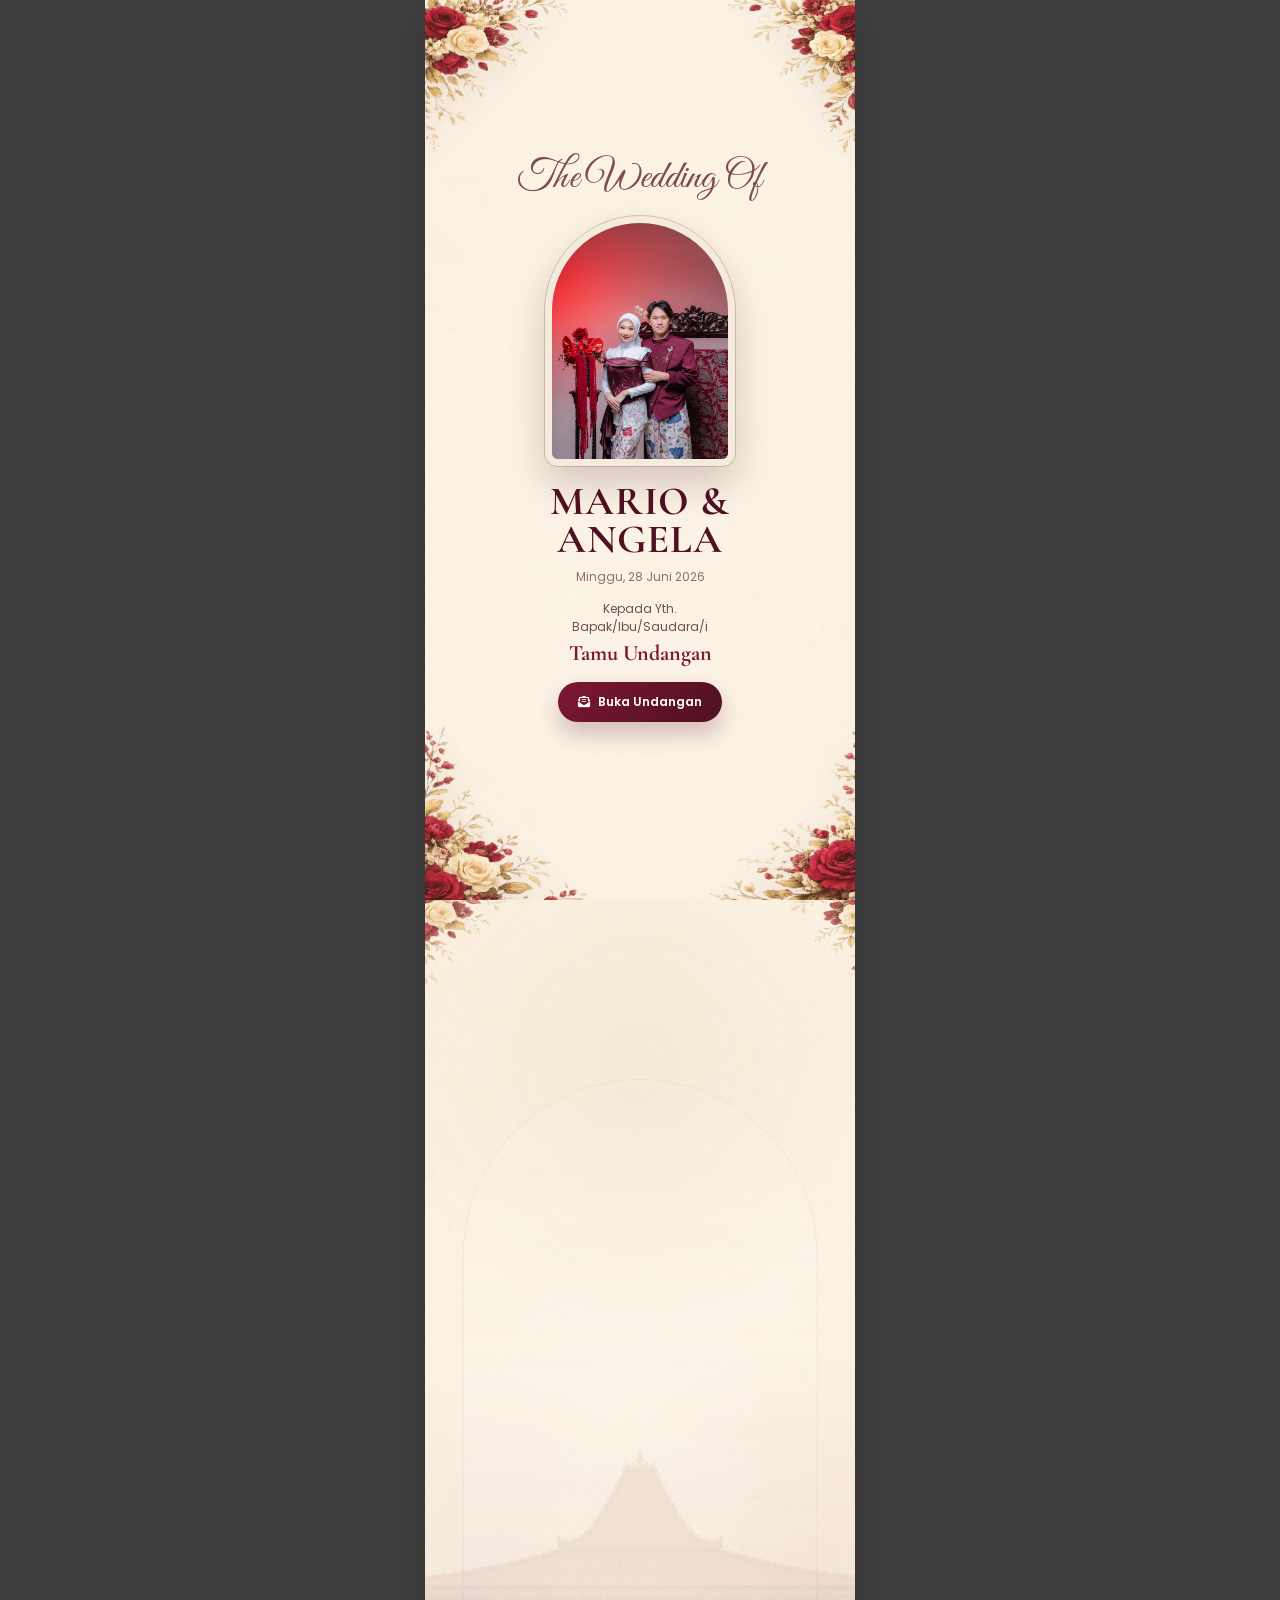
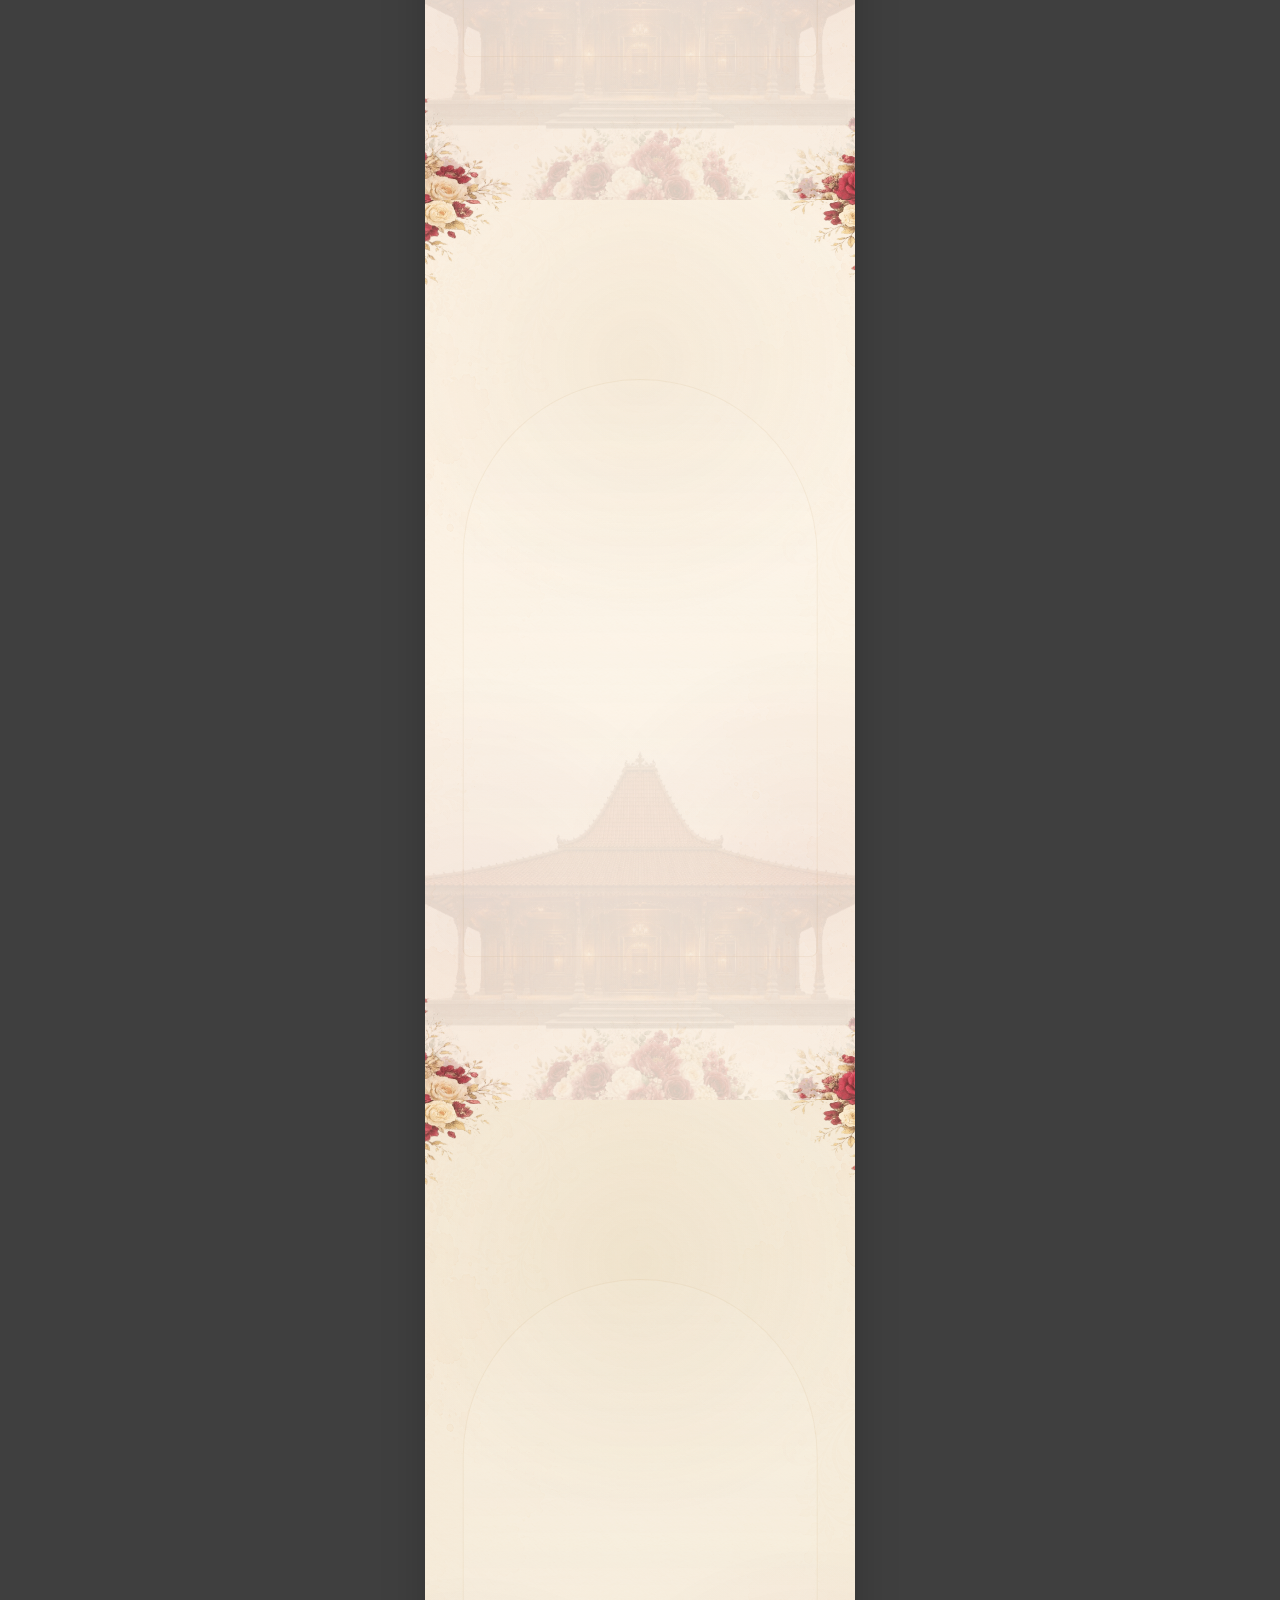
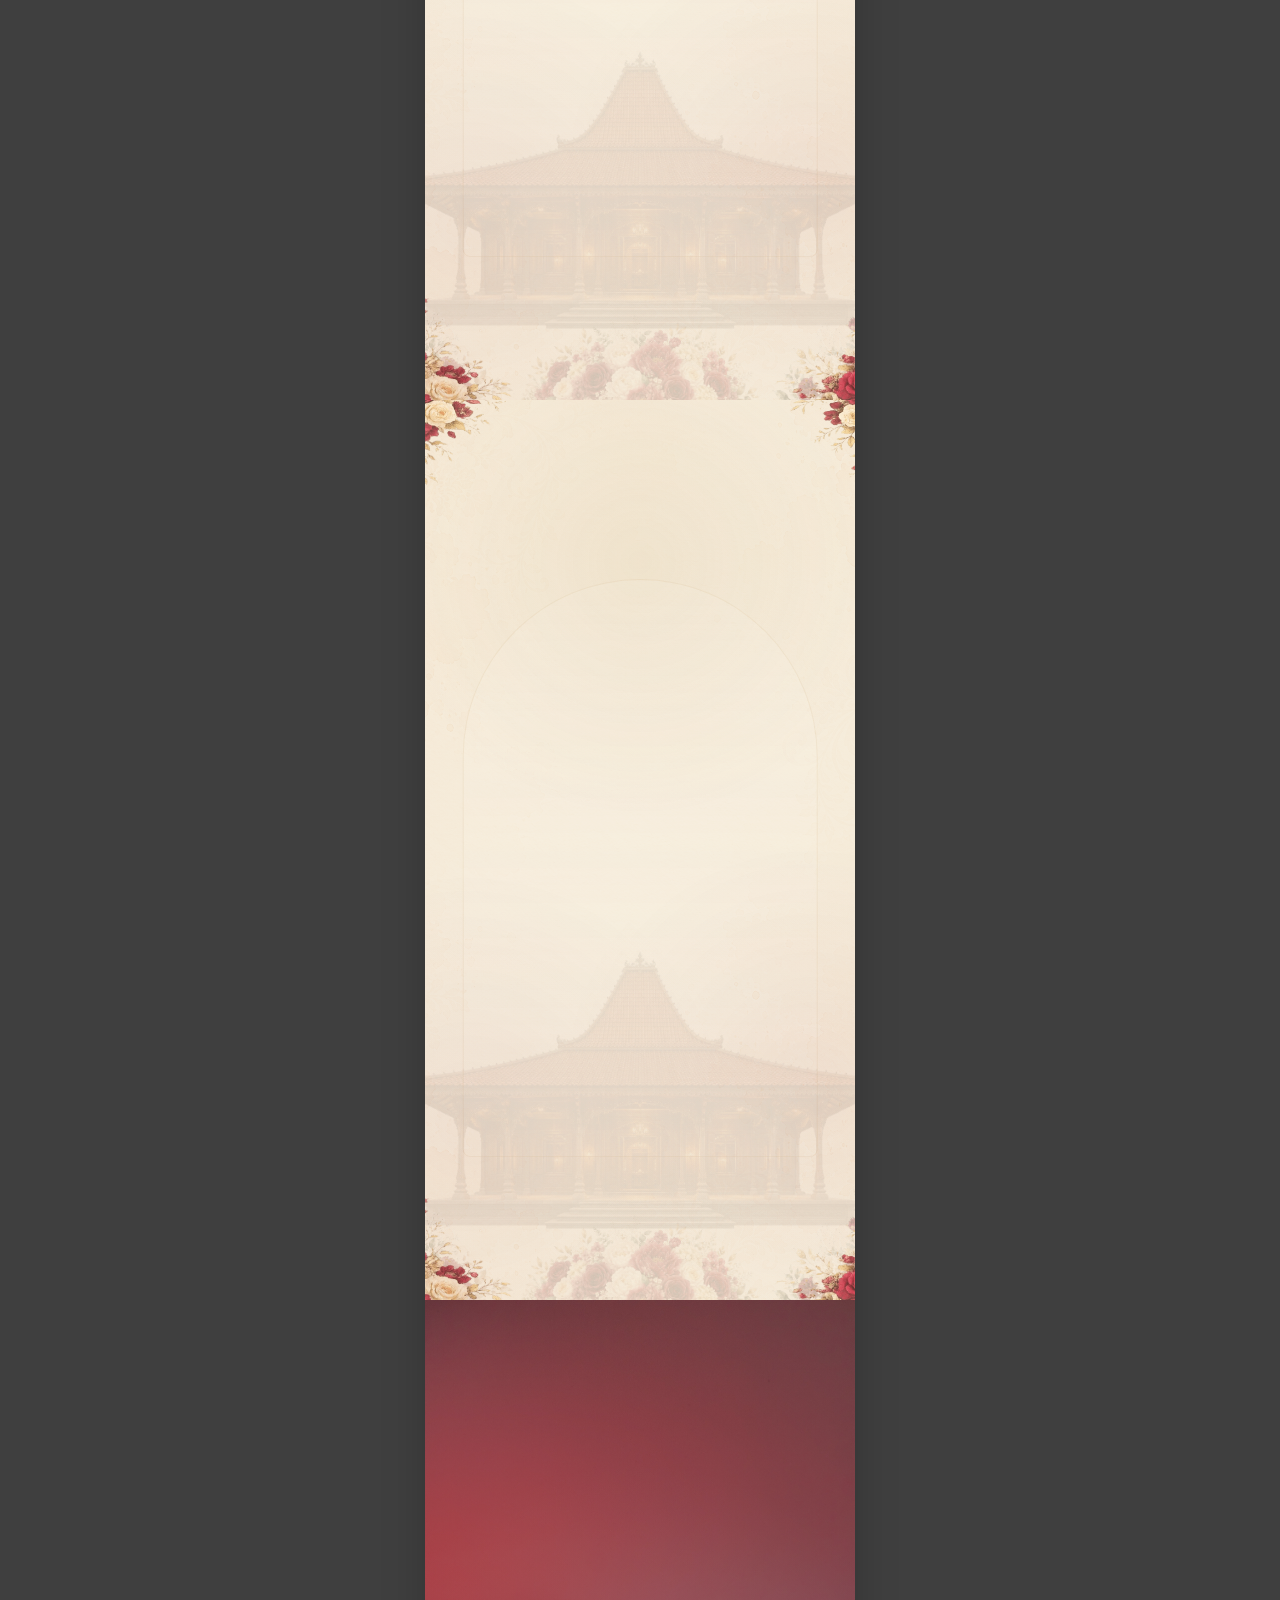
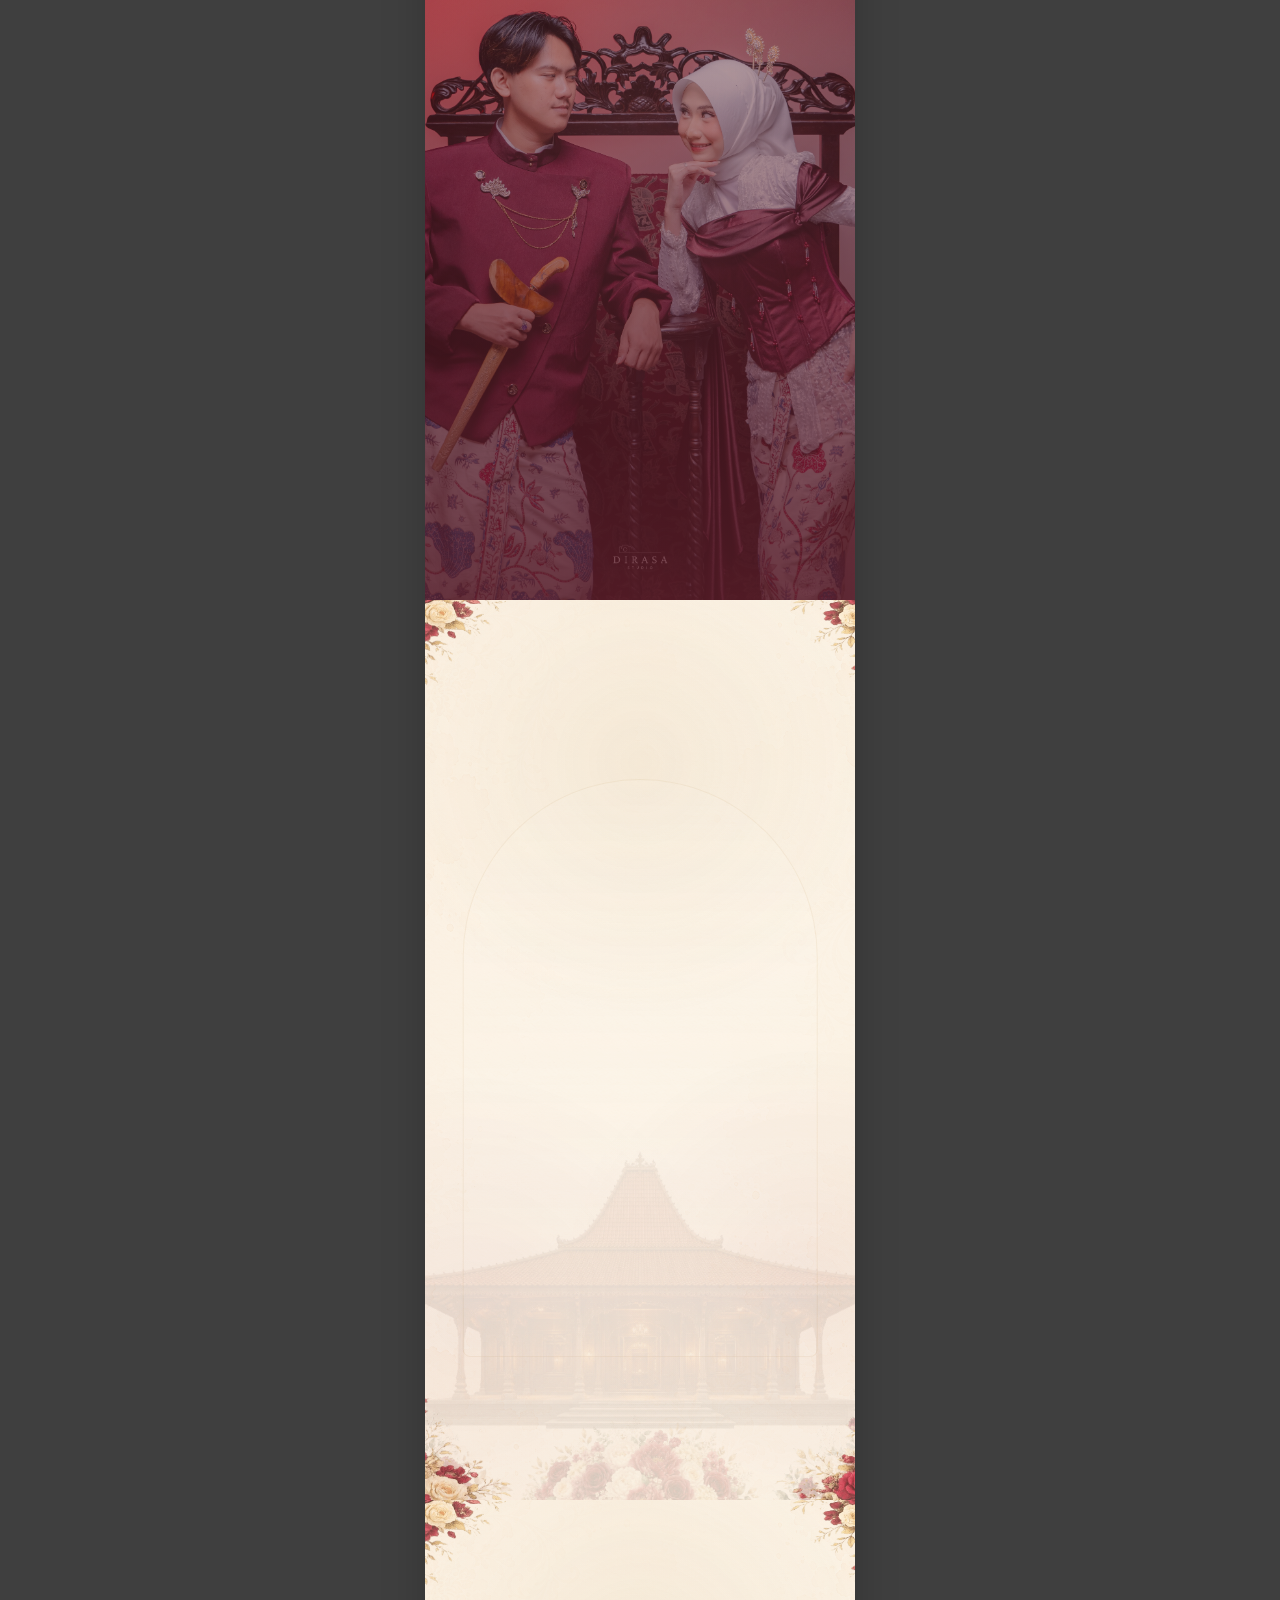
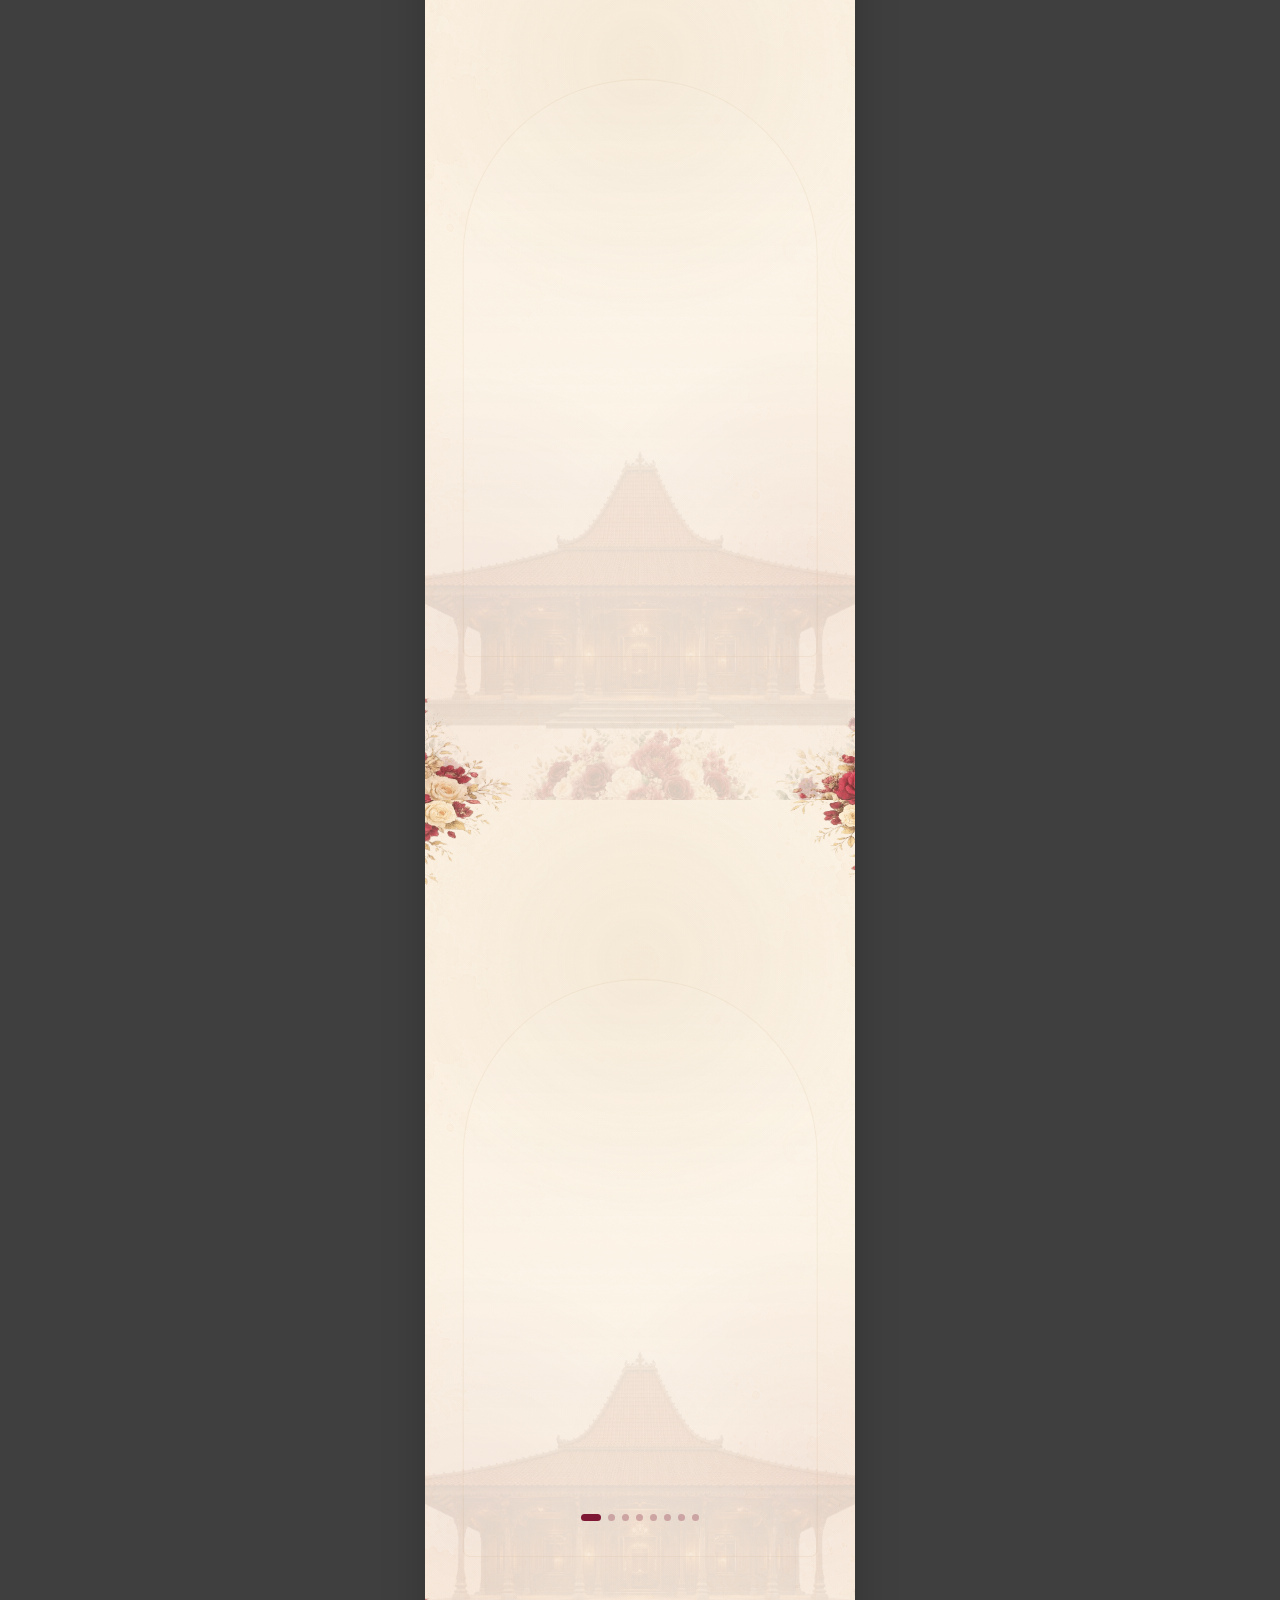
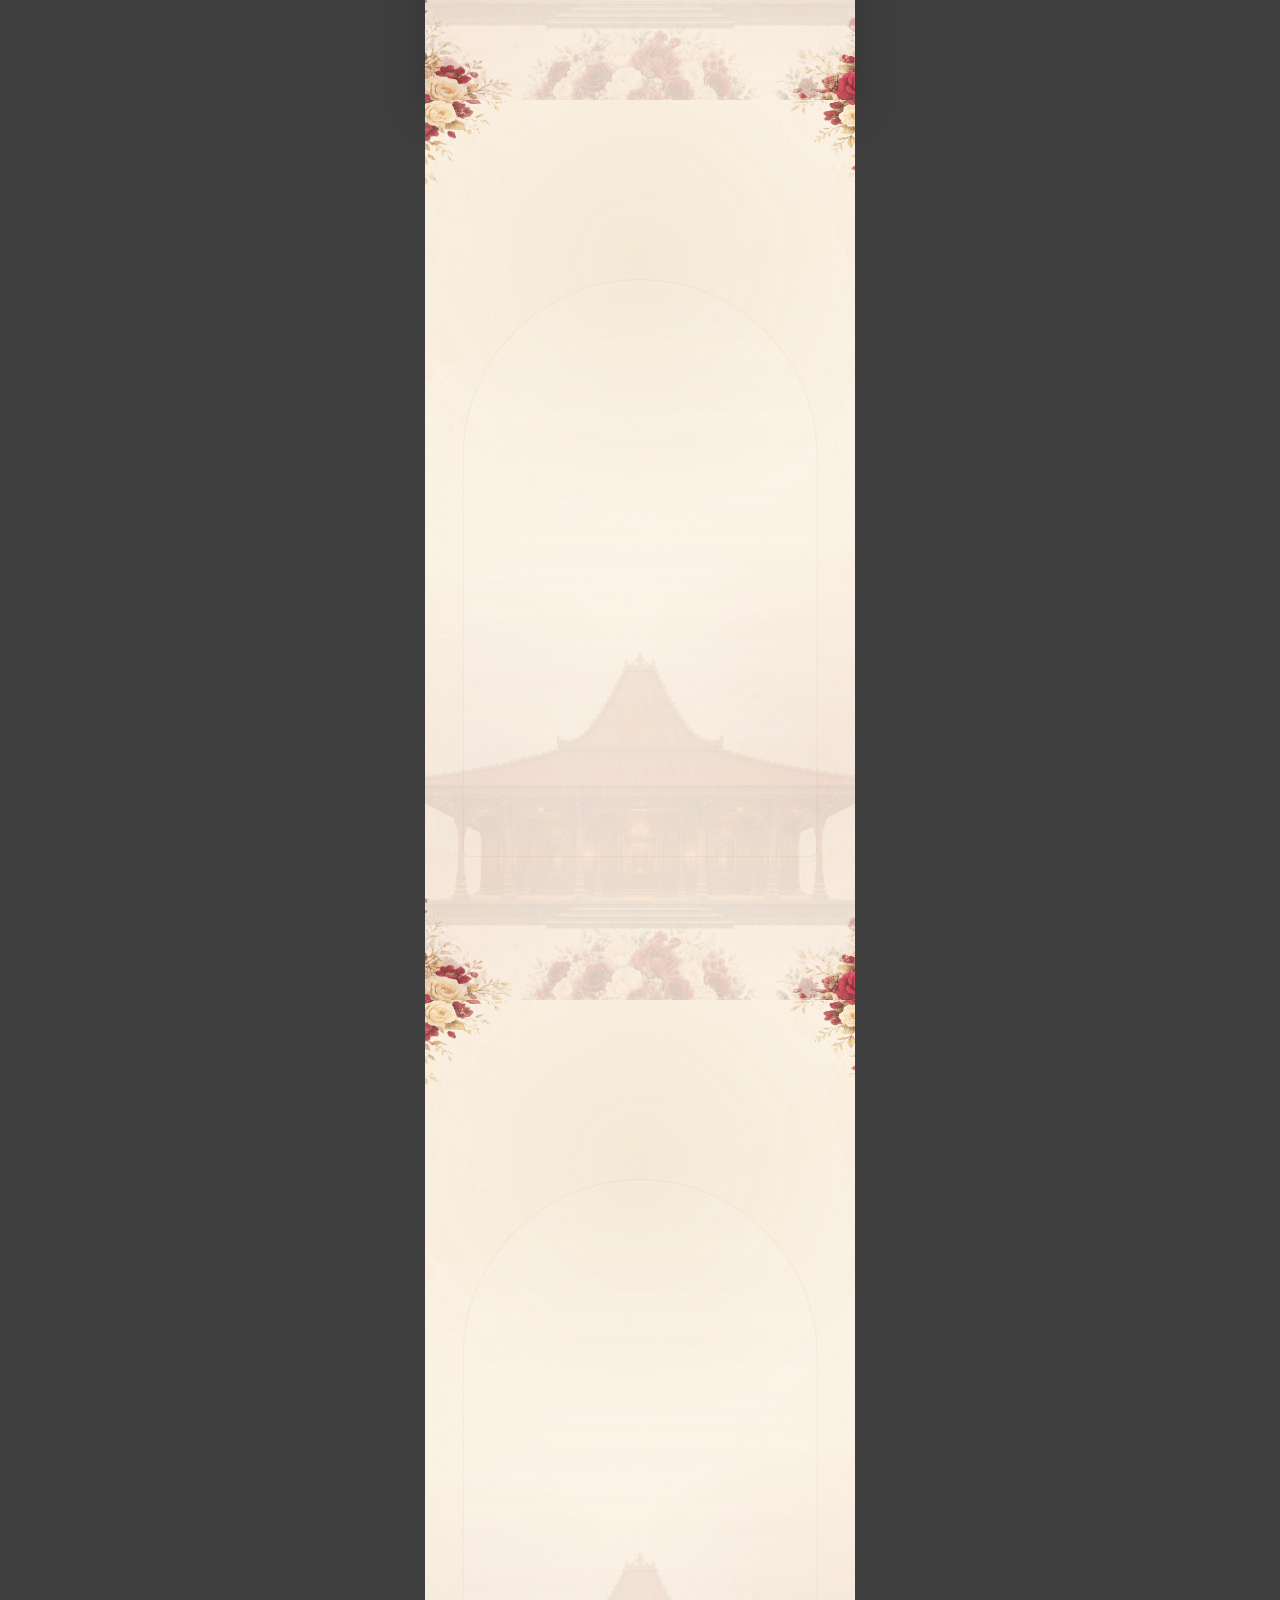
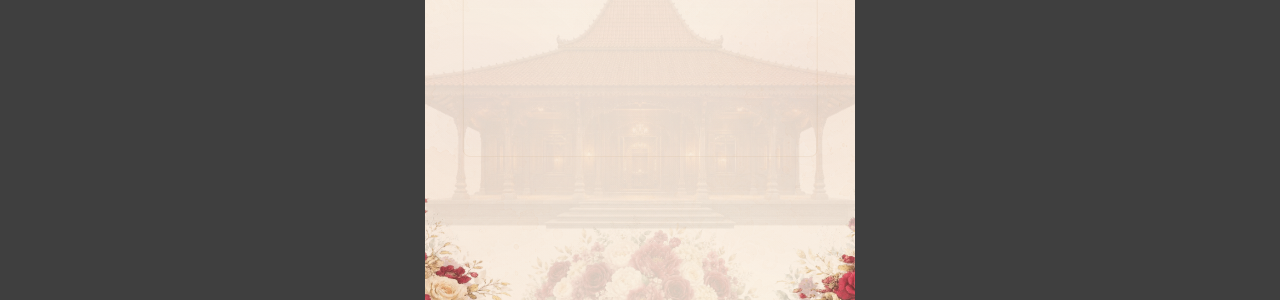
<file: index.html>
<!doctype html>
<html lang="id">
  <head>
    <meta charset="UTF-8" />
    <meta name="viewport" content="width=device-width, initial-scale=1.0" />

    <title>The Wedding of Mario & Angela</title>

    <link rel="preconnect" href="https://fonts.googleapis.com" />
    <link rel="preconnect" href="https://fonts.gstatic.com" crossorigin />

    <link href="https://fonts.googleapis.com/css2?family=Cormorant+Garamond:wght@400;500;600;700&family=Great+Vibes&family=Poppins:wght@300;400;500;600&display=swap" rel="stylesheet" />

    <link rel="stylesheet" href="https://cdnjs.cloudflare.com/ajax/libs/font-awesome/6.5.0/css/all.min.css" />

    <link rel="stylesheet" href="assets/css/style.css" />
  </head>

  <body class="lock-scroll">
    <div class="invite-shell">
      <audio id="weddingMusic" loop>
        <source src="assets/music/backsound.mp3" type="audio/mpeg" />
      </audio>

      <!-- ================= COVER ================= -->
      <section class="cover" id="cover">
        <div class="bg-pattern soft"></div>

        <div class="cover-floral-corners" aria-hidden="true">
          <img src="assets/img/floral-top-left.png" class="cover-floral cover-floral-tl" alt="" />
          <img src="assets/img/floral-top-right.png" class="cover-floral cover-floral-tr" alt="" />
          <img src="assets/img/floral-bottom-left.png" class="cover-floral cover-floral-bl" alt="" />
          <img src="assets/img/floral-bottom-right.png" class="cover-floral cover-floral-br" alt="" />
        </div>

        <div class="cover-content">
          <p class="script-small">The Wedding Of</p>

          <div class="cover-photo">
            <img src="assets/img/gallery-2.webp" alt="Mario dan Angela" />
          </div>

          <h1>MARIO & ANGELA</h1>

          <p class="wedding-date">Minggu, 28 Juni 2026</p>

          <p class="guest-label">Kepada Yth.</p>
          <p class="guest-parent">Bapak/Ibu/Saudara/i</p>

          <h3 id="guestName">Tamu Undangan</h3>

          <button class="btn btn-primary" id="openInvitation">
            <i class="fa-solid fa-envelope-open-text"></i>
            Buka Undangan
          </button>
        </div>
      </section>

      <main id="mainContent">
        <!-- ================= HOME ================= -->
        <section class="section home-section" id="home">
          <div class="bg-pattern soft"></div>

          <div class="scene-layer scene-layer-home" aria-hidden="true">
            <img src="assets/img/scene/cloud.png" class="scene-cloud cloud-1" alt="" />
            <img src="assets/img/scene/cloud.png" class="scene-cloud cloud-2" alt="" />

            <img src="assets/img/scene/tree-back.png" class="tree-back" alt="" />

            <img src="assets/img/scene/tree-side-burgundy-1.png" class="hero-side-tree side-burgundy-1-left" alt="" />
            <img src="assets/img/scene/tree-side-burgundy-1.png" class="hero-side-tree side-burgundy-1-right" alt="" />

            <img src="assets/img/scene/tree-side-burgundy-2.png" class="hero-side-tree side-burgundy-2-left" alt="" />
            <img src="assets/img/scene/tree-side-burgundy-2.png" class="hero-side-tree side-burgundy-2-right" alt="" />

            <img src="assets/img/scene/tree-side-gold-1.png" class="hero-side-tree side-gold-1-left" alt="" />
            <img src="assets/img/scene/tree-side-gold-1.png" class="hero-side-tree side-gold-1-right" alt="" />

            <img src="assets/img/scene/tree-side-gold-2.png" class="hero-side-tree side-gold-2-left" alt="" />
            <img src="assets/img/scene/tree-side-gold-2.png" class="hero-side-tree side-gold-2-right" alt="" />

            <img src="assets/img/scene/banana-tree.png" class="banana-tree banana-left" alt="" />
            <img src="assets/img/scene/banana-tree.png" class="banana-tree banana-right" alt="" />

            <div class="joglo-shadow"></div>
            <img src="assets/img/scene/hero-joglo.png" class="joglo" alt="Rumah Joglo" />

            <img src="assets/img/scene/flower-bottom-left.png" class="flower-bed flower-bed-left" alt="" />
            <img src="assets/img/scene/flower-bottom-center.png" class="flower-bed flower-bed-center" alt="" />
            <img src="assets/img/scene/flower-bottom-right.png" class="flower-bed flower-bed-right" alt="" />

            <div class="flower-accent-layer">
              <img src="assets/img/scene/flower-1.png" class="flower-accent flower-accent-1" alt="" />
              <img src="assets/img/scene/flower-2.png" class="flower-accent flower-accent-2" alt="" />
              <img src="assets/img/scene/flower-3.png" class="flower-accent flower-accent-3" alt="" />
              <img src="assets/img/scene/flower-4.png" class="flower-accent flower-accent-4" alt="" />
              <img src="assets/img/scene/flower-5.png" class="flower-accent flower-accent-5" alt="" />
            </div>

            <img src="assets/img/scene/butterfly-1.png" class="butterfly butterfly-1" alt="" />
            <img src="assets/img/scene/butterfly-2.png" class="butterfly butterfly-2" alt="" />
            <img src="assets/img/scene/butterfly-3.png" class="butterfly butterfly-3" alt="" />
          </div>

          <div class="hero-title">
            <p class="script-small reveal">The Wedding Of</p>

            <h1 class="hero-couple reveal delay-1">
              MARIO
              <span>&</span>
              ANGELA
            </h1>

            <p class="hero-date reveal delay-2">Minggu, 28 Juni 2026</p>

            <div class="scroll-icon reveal delay-3">
              <i class="fa-solid fa-chevron-down"></i>
            </div>
          </div>
        </section>

        <!-- ================= PHOTO ================= -->
        <section class="section photo-section decor-section" id="photo">
          <div class="bg-pattern soft"></div>
          <div class="section-scene-bg static-scene-bg" aria-hidden="true">
            <img src="assets/img/scene/cloud.png" class="section-cloud section-cloud-1" alt="" />
            <img src="assets/img/scene/cloud.png" class="section-cloud section-cloud-2" alt="" />
            <img src="assets/img/scene/tree-back.png" class="section-tree-back" alt="" />
            <img src="assets/img/scene/tree-side-burgundy-1.png" class="section-side section-burgundy-1-left" alt="" />
            <img src="assets/img/scene/tree-side-burgundy-1.png" class="section-side section-burgundy-1-right" alt="" />
            <img src="assets/img/scene/tree-side-burgundy-2.png" class="section-side section-burgundy-2-left" alt="" />
            <img src="assets/img/scene/tree-side-burgundy-2.png" class="section-side section-burgundy-2-right" alt="" />
            <img src="assets/img/scene/tree-side-gold-1.png" class="section-side section-gold-1-left" alt="" />
            <img src="assets/img/scene/tree-side-gold-1.png" class="section-side section-gold-1-right" alt="" />
            <img src="assets/img/scene/tree-side-gold-2.png" class="section-side section-gold-2-left" alt="" />
            <img src="assets/img/scene/tree-side-gold-2.png" class="section-side section-gold-2-right" alt="" />
            <img src="assets/img/scene/banana-tree.png" class="section-banana section-banana-left" alt="" />
            <img src="assets/img/scene/banana-tree.png" class="section-banana section-banana-right" alt="" />
            <img src="assets/img/scene/flower-bottom-left.png" class="section-flower section-flower-left" alt="" />
            <img src="assets/img/scene/flower-bottom-center.png" class="section-flower section-flower-center" alt="" />
            <img src="assets/img/scene/flower-bottom-right.png" class="section-flower section-flower-right" alt="" />
            <img src="assets/img/scene/hero-joglo.png" class="section-joglo-bg" alt="" />
          </div>

          <div class="photo-card reveal">
            <div class="arched-image">
              <img src="assets/img/photo.webp" alt="Mario dan Angela" width="1440" height="1920"/>
            </div>

            <div class="monogram-block">
              <p class="photo-label">The Wedding Of</p>
              <h2>Mario & Angela</h2>
              <div class="mini-divider">❦</div>
              <p class="photo-date">Minggu, 28 Juni 2026</p>
            </div>
          </div>
        </section>

        <!-- ================= QUOTE ================= -->
        <section class="section quote-section decor-section" id="quote">
          <div class="bg-pattern soft"></div>
          <div class="section-scene-bg static-scene-bg" aria-hidden="true">
            <img src="assets/img/scene/cloud.png" class="section-cloud section-cloud-1" alt="" />
            <img src="assets/img/scene/cloud.png" class="section-cloud section-cloud-2" alt="" />
            <img src="assets/img/scene/tree-back.png" class="section-tree-back" alt="" />
            <img src="assets/img/scene/tree-side-burgundy-1.png" class="section-side section-burgundy-1-left" alt="" />
            <img src="assets/img/scene/tree-side-burgundy-1.png" class="section-side section-burgundy-1-right" alt="" />
            <img src="assets/img/scene/tree-side-burgundy-2.png" class="section-side section-burgundy-2-left" alt="" />
            <img src="assets/img/scene/tree-side-burgundy-2.png" class="section-side section-burgundy-2-right" alt="" />
            <img src="assets/img/scene/tree-side-gold-1.png" class="section-side section-gold-1-left" alt="" />
            <img src="assets/img/scene/tree-side-gold-1.png" class="section-side section-gold-1-right" alt="" />
            <img src="assets/img/scene/tree-side-gold-2.png" class="section-side section-gold-2-left" alt="" />
            <img src="assets/img/scene/tree-side-gold-2.png" class="section-side section-gold-2-right" alt="" />
            <img src="assets/img/scene/banana-tree.png" class="section-banana section-banana-left" alt="" />
            <img src="assets/img/scene/banana-tree.png" class="section-banana section-banana-right" alt="" />
            <img src="assets/img/scene/flower-bottom-left.png" class="section-flower section-flower-left" alt="" />
            <img src="assets/img/scene/flower-bottom-center.png" class="section-flower section-flower-center" alt="" />
            <img src="assets/img/scene/flower-bottom-right.png" class="section-flower section-flower-right" alt="" />
            <img src="assets/img/scene/hero-joglo.png" class="section-joglo-bg" alt="" />
          </div>

          <div class="container narrow">
            <p class="quote-top reveal">“Dan di antara tanda-tanda kebesaran-Nya ialah Dia menciptakan pasangan-pasangan untukmu dari jenismu sendiri.”</p>
            <p class="ayat reveal delay-1">QS. Ar-Rum : 21</p>

            <div class="arch-card reveal delay-2">
              <p class="script-small">Assalamu’alaikum</p>
              <p class="salam">Maha suci Allah SWT yang telah menciptakan makhluk-Nya berpasang-pasangan.</p>
              <p>Dengan memohon rahmat dan ridho Allah SWT, kami bermaksud mengundang Bapak/Ibu/Saudara/i untuk menghadiri acara pernikahan kami.</p>
            </div>
          </div>
        </section>

        <!-- ================= MEMPELAI PRIA ================= -->
        <section class="section profile-section groom-profile decor-section">
          <div class="bg-pattern rose"></div>
          <div class="section-scene-bg static-scene-bg" aria-hidden="true">
            <img src="assets/img/scene/cloud.png" class="section-cloud section-cloud-1" alt="" />
            <img src="assets/img/scene/cloud.png" class="section-cloud section-cloud-2" alt="" />
            <img src="assets/img/scene/tree-back.png" class="section-tree-back" alt="" />
            <img src="assets/img/scene/tree-side-burgundy-1.png" class="section-side section-burgundy-1-left" alt="" />
            <img src="assets/img/scene/tree-side-burgundy-1.png" class="section-side section-burgundy-1-right" alt="" />
            <img src="assets/img/scene/tree-side-burgundy-2.png" class="section-side section-burgundy-2-left" alt="" />
            <img src="assets/img/scene/tree-side-burgundy-2.png" class="section-side section-burgundy-2-right" alt="" />
            <img src="assets/img/scene/tree-side-gold-1.png" class="section-side section-gold-1-left" alt="" />
            <img src="assets/img/scene/tree-side-gold-1.png" class="section-side section-gold-1-right" alt="" />
            <img src="assets/img/scene/tree-side-gold-2.png" class="section-side section-gold-2-left" alt="" />
            <img src="assets/img/scene/tree-side-gold-2.png" class="section-side section-gold-2-right" alt="" />
            <img src="assets/img/scene/banana-tree.png" class="section-banana section-banana-left" alt="" />
            <img src="assets/img/scene/banana-tree.png" class="section-banana section-banana-right" alt="" />
            <img src="assets/img/scene/flower-bottom-left.png" class="section-flower section-flower-left" alt="" />
            <img src="assets/img/scene/flower-bottom-center.png" class="section-flower section-flower-center" alt="" />
            <img src="assets/img/scene/flower-bottom-right.png" class="section-flower section-flower-right" alt="" />
            <img src="assets/img/scene/hero-joglo.png" class="section-joglo-bg" alt="" />
          </div>

          <div class="profile-card reveal">
            <div class="profile-photo oval-bottom">
              <img src="assets/img/mempelai-pria.webp" alt="Mario Fajar Indra Subagja" />
            </div>

            <div class="profile-text groom-text">
              <p class="profile-label">The Groom</p>
              <h2>Mario Fajar Indra Subagja</h2>
              <p>
                Putra dari Bapak Dedi Bagja<br />
                & Ibu Euis Sapaan
              </p>
              <a href="https://www.instagram.com/mariooo20__?igsh=MXBuZHV3NXF1YXk0dA==" target="_blank" rel="noopener noreferrer" class="btn btn-mini">
                <i class="fa-brands fa-instagram"></i>
                @mariooo20_
              </a>
            </div>
          </div>
        </section>

        <!-- ================= MEMPELAI PUTRI ================= -->
        <section class="section profile-section bride-profile decor-section" id="mempelai">
          <div class="bg-pattern rose"></div>
          <div class="section-scene-bg static-scene-bg" aria-hidden="true">
            <img src="assets/img/scene/cloud.png" class="section-cloud section-cloud-1" alt="" />
            <img src="assets/img/scene/cloud.png" class="section-cloud section-cloud-2" alt="" />
            <img src="assets/img/scene/tree-back.png" class="section-tree-back" alt="" />
            <img src="assets/img/scene/tree-side-burgundy-1.png" class="section-side section-burgundy-1-left" alt="" />
            <img src="assets/img/scene/tree-side-burgundy-1.png" class="section-side section-burgundy-1-right" alt="" />
            <img src="assets/img/scene/tree-side-burgundy-2.png" class="section-side section-burgundy-2-left" alt="" />
            <img src="assets/img/scene/tree-side-burgundy-2.png" class="section-side section-burgundy-2-right" alt="" />
            <img src="assets/img/scene/tree-side-gold-1.png" class="section-side section-gold-1-left" alt="" />
            <img src="assets/img/scene/tree-side-gold-1.png" class="section-side section-gold-1-right" alt="" />
            <img src="assets/img/scene/tree-side-gold-2.png" class="section-side section-gold-2-left" alt="" />
            <img src="assets/img/scene/tree-side-gold-2.png" class="section-side section-gold-2-right" alt="" />
            <img src="assets/img/scene/banana-tree.png" class="section-banana section-banana-left" alt="" />
            <img src="assets/img/scene/banana-tree.png" class="section-banana section-banana-right" alt="" />
            <img src="assets/img/scene/flower-bottom-left.png" class="section-flower section-flower-left" alt="" />
            <img src="assets/img/scene/flower-bottom-center.png" class="section-flower section-flower-center" alt="" />
            <img src="assets/img/scene/flower-bottom-right.png" class="section-flower section-flower-right" alt="" />
            <img src="assets/img/scene/hero-joglo.png" class="section-joglo-bg" alt="" />
          </div>

          <div class="profile-card reveal">
            <div class="profile-text">
              <p class="profile-label">The Bride</p>
              <h2>Angela Putri Karamoy</h2>
              <p>
                Putri dari Bapak Asan<br />
                & Ibu Eti Sulastri
              </p>
              <a href="https://www.instagram.com/limangelaa_?igsh=dDVncmxseWNham01" target="_blank" rel="noopener noreferrer" class="btn btn-mini">
                <i class="fa-brands fa-instagram"></i>
                @limangelaa_
              </a>
            </div>
            <br />
            <div class="profile-photo oval-top">
              <img src="assets/img/mempelai-wanita.webp" alt="Angela Putri Karamoy" width="1200" height="1600" />
            </div>
          </div>
        </section>

        <!-- ================= SAVE DATE ================= -->
        <section class="section save-section" id="tanggal">
          <img src="assets/img/gallery-1.webp" class="save-bg" alt="Save The Date" width="1200" height="1600" />
          <div class="save-overlay"></div>

          <div class="save-content reveal">
            <p class="script-save">Save The Date</p>

            <div class="countdown">
              <div>
                <span id="days">00</span>
                <small>Hari</small>
              </div>

              <div>
                <span id="hours">00</span>
                <small>Jam</small>
              </div>

              <div>
                <span id="minutes">00</span>
                <small>Menit</small>
              </div>

              <div>
                <span id="seconds">00</span>
                <small>Detik</small>
              </div>
            </div>

            <a href="#" class="btn btn-calendar" id="calendarBtn">
              <i class="fa-regular fa-calendar-plus"></i>
              Save to Calendar
            </a>
          </div>
        </section>

        <!-- ================= ACARA ================= -->
        <section class="section event-section decor-section" id="acara">
          <div class="bg-pattern soft"></div>
          <div class="section-scene-bg static-scene-bg" aria-hidden="true">
            <img src="assets/img/scene/cloud.png" class="section-cloud section-cloud-1" alt="" />
            <img src="assets/img/scene/cloud.png" class="section-cloud section-cloud-2" alt="" />
            <img src="assets/img/scene/tree-back.png" class="section-tree-back" alt="" />
            <img src="assets/img/scene/tree-side-burgundy-1.png" class="section-side section-burgundy-1-left" alt="" />
            <img src="assets/img/scene/tree-side-burgundy-1.png" class="section-side section-burgundy-1-right" alt="" />
            <img src="assets/img/scene/tree-side-burgundy-2.png" class="section-side section-burgundy-2-left" alt="" />
            <img src="assets/img/scene/tree-side-burgundy-2.png" class="section-side section-burgundy-2-right" alt="" />
            <img src="assets/img/scene/tree-side-gold-1.png" class="section-side section-gold-1-left" alt="" />
            <img src="assets/img/scene/tree-side-gold-1.png" class="section-side section-gold-1-right" alt="" />
            <img src="assets/img/scene/tree-side-gold-2.png" class="section-side section-gold-2-left" alt="" />
            <img src="assets/img/scene/tree-side-gold-2.png" class="section-side section-gold-2-right" alt="" />
            <img src="assets/img/scene/banana-tree.png" class="section-banana section-banana-left" alt="" />
            <img src="assets/img/scene/banana-tree.png" class="section-banana section-banana-right" alt="" />
            <img src="assets/img/scene/flower-bottom-left.png" class="section-flower section-flower-left" alt="" />
            <img src="assets/img/scene/flower-bottom-center.png" class="section-flower section-flower-center" alt="" />
            <img src="assets/img/scene/flower-bottom-right.png" class="section-flower section-flower-right" alt="" />
            <img src="assets/img/scene/hero-joglo.png" class="section-joglo-bg" alt="" />
          </div>

          <div class="event-wrap">
            <div class="event-card reveal">
              <p>Resepsi</p>
              <h2>
                Minggu<br />
                <span>28</span><br />
                Juni 2026
              </h2>
              <small>
                Pukul 09.00 WIB s.d Selesai<br />
                Rumah Mempelai Pria<br />
                Desa. Sumbakeling dusun satu Ajigulung RT-02 RW-02, Kec. Pancalang, Kab. Kuningan, Jawa Barat
              </small>
              <a href="https://maps.app.goo.gl/LkXm1Q2v8XcGjSei7" target="_blank" class="btn btn-map">
                <i class="fa-solid fa-location-dot"></i>
                Buka Maps
              </a>
            </div>
          </div>
        </section>

        <!-- ================= GIFT ================= -->
        <section class="section gift-section decor-section" id="gift">
          <div class="bg-pattern soft"></div>
          <div class="section-scene-bg static-scene-bg" aria-hidden="true">
            <img src="assets/img/scene/cloud.png" class="section-cloud section-cloud-1" alt="" />
            <img src="assets/img/scene/cloud.png" class="section-cloud section-cloud-2" alt="" />
            <img src="assets/img/scene/tree-back.png" class="section-tree-back" alt="" />
            <img src="assets/img/scene/tree-side-burgundy-1.png" class="section-side section-burgundy-1-left" alt="" />
            <img src="assets/img/scene/tree-side-burgundy-1.png" class="section-side section-burgundy-1-right" alt="" />
            <img src="assets/img/scene/tree-side-burgundy-2.png" class="section-side section-burgundy-2-left" alt="" />
            <img src="assets/img/scene/tree-side-burgundy-2.png" class="section-side section-burgundy-2-right" alt="" />
            <img src="assets/img/scene/tree-side-gold-1.png" class="section-side section-gold-1-left" alt="" />
            <img src="assets/img/scene/tree-side-gold-1.png" class="section-side section-gold-1-right" alt="" />
            <img src="assets/img/scene/tree-side-gold-2.png" class="section-side section-gold-2-left" alt="" />
            <img src="assets/img/scene/tree-side-gold-2.png" class="section-side section-gold-2-right" alt="" />
            <img src="assets/img/scene/banana-tree.png" class="section-banana section-banana-left" alt="" />
            <img src="assets/img/scene/banana-tree.png" class="section-banana section-banana-right" alt="" />
            <img src="assets/img/scene/flower-bottom-left.png" class="section-flower section-flower-left" alt="" />
            <img src="assets/img/scene/flower-bottom-center.png" class="section-flower section-flower-center" alt="" />
            <img src="assets/img/scene/flower-bottom-right.png" class="section-flower section-flower-right" alt="" />
            <img src="assets/img/scene/hero-joglo.png" class="section-joglo-bg" alt="" />
          </div>

          <div class="container narrow">
            <p class="script-small reveal">Wedding Gift</p>
            <p class="gift-intro reveal delay-1">Doa restu Bapak/Ibu/Saudara/i merupakan hadiah terindah bagi kami. Namun apabila ingin memberikan tanda kasih, dapat melalui rekening berikut:</p>

            <div class="bank-card reveal delay-2">
              <span>Bank BCA</span>
              <h3>2992095556</h3>
              <p>a.n. Angela Putri Karamoy</p>
              <button class="btn btn-copy" data-copy="2992095556">
                <i class="fa-regular fa-copy"></i>
                Salin Rekening
              </button>
            </div>

            <div class="bank-card reveal delay-3">
              <span>Bank BCA</span>
              <h3>7300069643</h3>
              <p>a.n. Dedi Bagja</p>
              <button class="btn btn-copy" data-copy="7300069643">
                <i class="fa-regular fa-copy"></i>
                Salin Rekening
              </button>
            </div>
          </div>
        </section>

        <!-- ================= GALERI ================= -->
        <section class="section gallery-section decor-section" id="galeri">
          <div class="bg-pattern soft"></div>
          <div class="section-scene-bg static-scene-bg" aria-hidden="true">
            <img src="assets/img/scene/cloud.png" class="section-cloud section-cloud-1" alt="" />
            <img src="assets/img/scene/cloud.png" class="section-cloud section-cloud-2" alt="" />
            <img src="assets/img/scene/tree-back.png" class="section-tree-back" alt="" />
            <img src="assets/img/scene/tree-side-burgundy-1.png" class="section-side section-burgundy-1-left" alt="" />
            <img src="assets/img/scene/tree-side-burgundy-1.png" class="section-side section-burgundy-1-right" alt="" />
            <img src="assets/img/scene/tree-side-burgundy-2.png" class="section-side section-burgundy-2-left" alt="" />
            <img src="assets/img/scene/tree-side-burgundy-2.png" class="section-side section-burgundy-2-right" alt="" />
            <img src="assets/img/scene/tree-side-gold-1.png" class="section-side section-gold-1-left" alt="" />
            <img src="assets/img/scene/tree-side-gold-1.png" class="section-side section-gold-1-right" alt="" />
            <img src="assets/img/scene/tree-side-gold-2.png" class="section-side section-gold-2-left" alt="" />
            <img src="assets/img/scene/tree-side-gold-2.png" class="section-side section-gold-2-right" alt="" />
            <img src="assets/img/scene/banana-tree.png" class="section-banana section-banana-left" alt="" />
            <img src="assets/img/scene/banana-tree.png" class="section-banana section-banana-right" alt="" />
            <img src="assets/img/scene/flower-bottom-left.png" class="section-flower section-flower-left" alt="" />
            <img src="assets/img/scene/flower-bottom-center.png" class="section-flower section-flower-center" alt="" />
            <img src="assets/img/scene/flower-bottom-right.png" class="section-flower section-flower-right" alt="" />
            <img src="assets/img/scene/hero-joglo.png" class="section-joglo-bg" alt="" />
          </div>

              <div class="container gallery-container">
                <p class="script-small reveal">Our Gallery</p>

                <div class="gallery-carousel reveal">
                  <button class="gallery-btn gallery-prev" type="button" aria-label="Foto sebelumnya">
                    <i class="fa-solid fa-chevron-left"></i>
                  </button>

                  <div class="gallery-track" id="galleryTrack">
                    <div class="gallery-slide">
                      <img src="assets/img/gallery-1.webp" alt="Galeri 1" width="1080" height="1440" loading="lazy" decoding="async" />
                    </div>

                    <div class="gallery-slide">
                      <img src="assets/img/gallery-2.webp" alt="Galeri 2" width="1080" height="1440" loading="lazy" decoding="async" />
                    </div>

                    <div class="gallery-slide">
                      <img src="assets/img/gallery-3.webp" alt="Galeri 3" width="1080" height="1440" loading="lazy" decoding="async" />
                    </div>

                    <div class="gallery-slide">
                      <img src="assets/img/gallery-4.webp" alt="Galeri 4" width="1080" height="1440" loading="lazy" decoding="async" />
                    </div>

                    <div class="gallery-slide">
                      <img src="assets/img/gallery-5.webp" alt="Galeri 5" width="1080" height="1440" loading="lazy" decoding="async" />
                    </div>

                    <div class="gallery-slide">
                      <img src="assets/img/gallery-6.webp" alt="Galeri 6" width="1080" height="1440" loading="lazy" decoding="async" />
                    </div>

                    <div class="gallery-slide">
                      <img src="assets/img/gallery-7.webp" alt="Galeri 7" width="1080" height="1440" loading="lazy" decoding="async" />
                    </div>

                    <div class="gallery-slide">
                      <img src="assets/img/gallery-8.webp" alt="Galeri 8" width="1080" height="1440" loading="lazy" decoding="async" />
                    </div>
                  </div>

                  <button class="gallery-btn gallery-next" type="button" aria-label="Foto berikutnya">
                    <i class="fa-solid fa-chevron-right"></i>
                  </button>
                </div>

                <div class="gallery-dots" id="galleryDots" aria-hidden="true"></div>
              </div>
            </section>
          </div>
        </section>

        <!-- ================= UCAPAN ================= -->
        <section class="section wish-section decor-section" id="ucapan">
          <div class="bg-pattern soft"></div>
          <div class="section-scene-bg static-scene-bg" aria-hidden="true">
            <img src="assets/img/scene/cloud.png" class="section-cloud section-cloud-1" alt="" />
            <img src="assets/img/scene/cloud.png" class="section-cloud section-cloud-2" alt="" />
            <img src="assets/img/scene/tree-back.png" class="section-tree-back" alt="" />
            <img src="assets/img/scene/tree-side-burgundy-1.png" class="section-side section-burgundy-1-left" alt="" />
            <img src="assets/img/scene/tree-side-burgundy-1.png" class="section-side section-burgundy-1-right" alt="" />
            <img src="assets/img/scene/tree-side-burgundy-2.png" class="section-side section-burgundy-2-left" alt="" />
            <img src="assets/img/scene/tree-side-burgundy-2.png" class="section-side section-burgundy-2-right" alt="" />
            <img src="assets/img/scene/tree-side-gold-1.png" class="section-side section-gold-1-left" alt="" />
            <img src="assets/img/scene/tree-side-gold-1.png" class="section-side section-gold-1-right" alt="" />
            <img src="assets/img/scene/tree-side-gold-2.png" class="section-side section-gold-2-left" alt="" />
            <img src="assets/img/scene/tree-side-gold-2.png" class="section-side section-gold-2-right" alt="" />
            <img src="assets/img/scene/banana-tree.png" class="section-banana section-banana-left" alt="" />
            <img src="assets/img/scene/banana-tree.png" class="section-banana section-banana-right" alt="" />
            <img src="assets/img/scene/flower-bottom-left.png" class="section-flower section-flower-left" alt="" />
            <img src="assets/img/scene/flower-bottom-center.png" class="section-flower section-flower-center" alt="" />
            <img src="assets/img/scene/flower-bottom-right.png" class="section-flower section-flower-right" alt="" />
            <img src="assets/img/scene/hero-joglo.png" class="section-joglo-bg" alt="" />
          </div>

          <div class="container narrow">
            <div class="wish-box reveal">
              <p class="script-small">Ucapan & Doa</p>
              <p>Berikan doa terbaik untuk kami agar selalu diberkahi dalam menjalani rumah tangga.</p>

              <form class="wish-form" id="wishForm">
                <input type="text" id="wishName" placeholder="Nama kamu" required />
                <textarea id="wishMessage" placeholder="Tulis ucapan dan doa..." required></textarea>

                <button type="submit" class="btn btn-primary">Kirim Ucapan</button>
              </form>

              <div class="wish-list" id="wishList"></div>
            </div>
          </div>
        </section>

        <!-- ================= CLOSING ================= -->
        <section class="section closing-section decor-section" id="closing">
          <div class="bg-pattern soft"></div>
          <div class="section-scene-bg static-scene-bg" aria-hidden="true">
            <img src="assets/img/scene/cloud.png" class="section-cloud section-cloud-1" alt="" />
            <img src="assets/img/scene/cloud.png" class="section-cloud section-cloud-2" alt="" />
            <img src="assets/img/scene/tree-back.png" class="section-tree-back" alt="" />
            <img src="assets/img/scene/tree-side-burgundy-1.png" class="section-side section-burgundy-1-left" alt="" />
            <img src="assets/img/scene/tree-side-burgundy-1.png" class="section-side section-burgundy-1-right" alt="" />
            <img src="assets/img/scene/tree-side-burgundy-2.png" class="section-side section-burgundy-2-left" alt="" />
            <img src="assets/img/scene/tree-side-burgundy-2.png" class="section-side section-burgundy-2-right" alt="" />
            <img src="assets/img/scene/tree-side-gold-1.png" class="section-side section-gold-1-left" alt="" />
            <img src="assets/img/scene/tree-side-gold-1.png" class="section-side section-gold-1-right" alt="" />
            <img src="assets/img/scene/tree-side-gold-2.png" class="section-side section-gold-2-left" alt="" />
            <img src="assets/img/scene/tree-side-gold-2.png" class="section-side section-gold-2-right" alt="" />
            <img src="assets/img/scene/banana-tree.png" class="section-banana section-banana-left" alt="" />
            <img src="assets/img/scene/banana-tree.png" class="section-banana section-banana-right" alt="" />
            <img src="assets/img/scene/flower-bottom-left.png" class="section-flower section-flower-left" alt="" />
            <img src="assets/img/scene/flower-bottom-center.png" class="section-flower section-flower-center" alt="" />
            <img src="assets/img/scene/flower-bottom-right.png" class="section-flower section-flower-right" alt="" />
            <img src="assets/img/scene/hero-joglo.png" class="section-joglo-bg" alt="" />
          </div>

          <div class="container narrow">
            <p class="script-small reveal">Thank You</p>
            <h2 class="closing-name reveal delay-1">Mario & Angela</h2>
            <p class="closing-text reveal delay-2">Merupakan suatu kehormatan dan kebahagiaan bagi kami apabila Bapak/Ibu/Saudara/i berkenan hadir dan memberikan doa restu.</p>
          </div>
        </section>
      </main>

      <nav class="bottom-nav" id="bottomNav">
        <a href="#home" class="nav-link active">
          <i class="fa-solid fa-house"></i>
          <span>Home</span>
        </a>

        <a href="#mempelai" class="nav-link">
          <i class="fa-solid fa-heart"></i>
          <span>Mempelai</span>
        </a>

        <a href="#tanggal" class="nav-link">
          <i class="fa-solid fa-calendar-days"></i>
          <span>Tanggal</span>
        </a>

        <a href="#acara" class="nav-link">
          <i class="fa-solid fa-location-dot"></i>
          <span>Acara</span>
        </a>

        <a href="#gift" class="nav-link">
          <i class="fa-solid fa-gift"></i>
          <span>Gift</span>
        </a>

        <a href="#ucapan" class="nav-link">
          <i class="fa-regular fa-comment-dots"></i>
          <span>Ucapan</span>
        </a>
      </nav>

      <button class="music-btn" id="musicBtn" aria-label="Music Button">
        <i class="fa-solid fa-music"></i>
      </button>
    </div>

    <script src="assets/js/script.js"></script>
  </body>
</html>
</file>
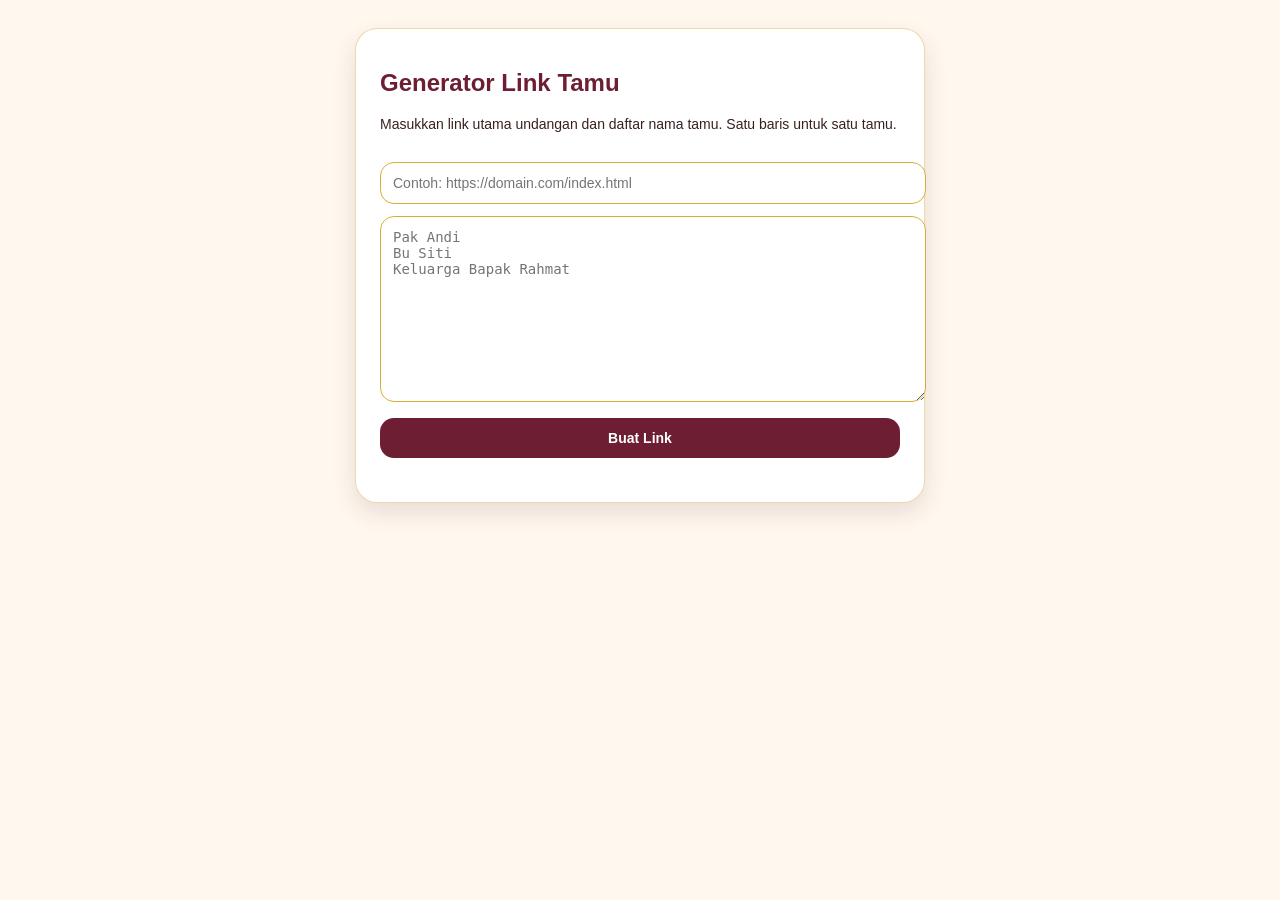
<file: guest-link.html>
<!doctype html>
<html lang="id">
  <head>
    <meta charset="UTF-8" />
    <meta name="viewport" content="width=device-width, initial-scale=1.0" />
    <title>Generator Link Tamu</title>

    <style>
      body {
        font-family: Arial, sans-serif;
        background: #fff8ef;
        color: #3a1f1f;
        padding: 20px;
      }

      .box {
        max-width: 520px;
        margin: auto;
        background: white;
        padding: 24px;
        border-radius: 22px;
        box-shadow: 0 10px 25px rgba(76, 16, 34, 0.12);
        border: 1px solid rgba(212, 175, 55, 0.45);
      }

      h1 {
        color: #6e1e32;
        font-size: 24px;
      }

      p {
        font-size: 14px;
        line-height: 1.6;
      }

      input,
      textarea,
      button {
        width: 100%;
        margin-top: 12px;
        padding: 12px;
        border-radius: 14px;
        border: 1px solid #d4af37;
        font-size: 14px;
      }

      textarea {
        min-height: 160px;
      }

      button {
        background: #6e1e32;
        color: white;
        border: none;
        font-weight: bold;
        cursor: pointer;
      }

      .result {
        margin-top: 20px;
        font-size: 14px;
        word-break: break-word;
      }

      .link-item {
        background: #fff8ef;
        padding: 14px;
        border-radius: 14px;
        border: 1px solid rgba(212, 175, 55, 0.5);
        margin-bottom: 12px;
      }

      a {
        color: #6e1e32;
      }
    </style>
  </head>
  <body>
    <div class="box">
      <h1>Generator Link Tamu</h1>
      <p>Masukkan link utama undangan dan daftar nama tamu. Satu baris untuk satu tamu.</p>

      <input type="text" id="baseLink" placeholder="Contoh: https://domain.com/index.html" />

      <textarea
        id="guestNames"
        placeholder="Pak Andi
Bu Siti
Keluarga Bapak Rahmat"
      ></textarea>

      <button onclick="generateLinks()">Buat Link</button>

      <div id="result" class="result"></div>
    </div>

    <script>
      function generateLinks() {
        const baseLink = document.getElementById("baseLink").value.trim();
        const guestNames = document.getElementById("guestNames").value.trim();
        const result = document.getElementById("result");

        if (!baseLink || !guestNames) {
          alert("Isi link utama dan nama tamu dulu.");
          return;
        }

        const names = guestNames.split("\n").filter((name) => name.trim() !== "");
        result.innerHTML = "";

        names.forEach((name) => {
          const encodedName = encodeURIComponent(name.trim());
          const separator = baseLink.includes("?") ? "&" : "?";
          const finalLink = `${baseLink}${separator}to=${encodedName}`;

          const item = document.createElement("div");
          item.className = "link-item";
          item.innerHTML = `
        <strong>${name}</strong><br>
        <a href="${finalLink}" target="_blank">${finalLink}</a><br>
        <button onclick="copyText('${finalLink}')">Salin Link</button>
      `;

          result.appendChild(item);
        });
      }

      function copyText(text) {
        navigator.clipboard.writeText(text).then(() => {
          alert("Link berhasil disalin.");
        });
      }
    </script>
  </body>
</html>
</file>
<file: assets/css/style.css>
:root {
  --cream: #f4ead8;
  --cream-soft: #fbf2e5;
  --paper: #eadcc7;
  --burgundy: #7d1734;
  --burgundy-dark: #4f1021;
  --rose: #8f2546;
  --gold: #b58b4b;
  --brown: #75534a;
  --text: #5d3033;
  --white: #fffdf8;
  --shadow: 0 24px 50px rgba(74, 22, 32, 0.18);
}

* {
  margin: 0;
  padding: 0;
  box-sizing: border-box;
}

html {
  scroll-behavior: smooth;
  background: #3f3f3f;
}

body {
  font-family: "Poppins", sans-serif;
  color: var(--text);
  background: #3f3f3f;
  overflow-x: hidden;
  min-height: 100vh;
  margin: 0;
}

body.lock-scroll {
  overflow: hidden;
  height: 100dvh;
}

a {
  text-decoration: none;
  color: inherit;
}

button,
input,
textarea {
  font-family: inherit;
}

button {
  border: none;
  cursor: pointer;
}

img {
  display: block;
  max-width: 100%;
  user-select: none;
}

.invite-shell {
  position: relative;
  display: block;
  width: min(100vw, 430px);
  max-width: 430px;
  min-height: 100vh;
  margin: 0 auto;
  background: var(--cream);
  overflow: hidden;
  box-shadow: 0 14px 42px rgba(0, 0, 0, 0.18);
}

#mainContent {
  display: block;
  width: 100%;
  max-width: 430px;
  margin: 0 auto;
  overflow: hidden;
}

.cover,
.section {
  width: 100%;
  max-width: 100%;
  margin: 0;
}

.bg-pattern {
  position: absolute;
  inset: 0;
  z-index: 0;
  pointer-events: none;
  background: linear-gradient(rgba(251, 242, 229, 0.88), rgba(251, 242, 229, 0.88)), url("../img/bg-pattern.png");
  background-size: cover;
  background-position: center;
}

.bg-pattern.soft {
  background: linear-gradient(rgba(251, 242, 229, 0.84), rgba(251, 242, 229, 0.84)), url("../img/bg-pattern.png");
  background-size: cover;
  background-position: center;
}

.bg-pattern.rose {
  background: linear-gradient(rgba(244, 234, 216, 0.82), rgba(244, 234, 216, 0.82)), url("../img/bg-pattern.png");
  background-size: cover;
  background-position: center;
}

.section {
  position: relative;
  width: 100%;
  max-width: 430px;
  margin-left: auto;
  margin-right: auto;
  min-height: 100vh;
  min-height: 100dvh;
  overflow: hidden;
  display: flex;
  align-items: center;
  justify-content: center;
  padding: 74px 20px 104px;
  background: linear-gradient(to bottom, #f8f1e8 0%, #f7efe5 54%, #edd9d4 100%);
  isolation: isolate;
}

.container {
  position: relative;
  z-index: 5;
  width: min(100%, 390px);
  margin: 0 auto;
  text-align: center;
}

.container.narrow {
  width: min(92%, 360px);
}

.script-small {
  font-family: "Great Vibes", cursive;
  font-size: clamp(30px, 8vw, 42px);
  color: #69483f;
  font-weight: 400;
  line-height: 1;
}

.btn {
  display: inline-flex;
  align-items: center;
  justify-content: center;
  gap: 8px;
  border-radius: 999px;
  transition: 0.25s ease;
  white-space: nowrap;
}

.btn-primary {
  background: linear-gradient(135deg, var(--burgundy), var(--burgundy-dark));
  color: #fff;
  padding: 11px 20px;
  font-size: 12px;
  font-weight: 600;
  box-shadow: 0 12px 22px rgba(98, 22, 42, 0.24);
}

.btn-primary:hover {
  transform: translateY(-2px);
}

.btn-mini,
.btn-calendar,
.btn-map,
.btn-copy {
  background: linear-gradient(135deg, var(--burgundy), var(--burgundy-dark));
  color: white;
  padding: 10px 17px;
  font-size: 12px;
  margin-top: 14px;
}

/* COVER */
.cover {
  position: absolute;
  inset: 0;
  z-index: 9999;
  height: 100vh;
  height: 100dvh;
  min-height: 100vh;
  min-height: 100dvh;
  display: flex;
  align-items: center;
  justify-content: center;
  overflow: hidden;
  background: var(--cream);
  transform: translateY(0);
  transition:
    transform 1s cubic-bezier(0.72, 0, 0.18, 1),
    opacity 0.8s ease;
}

.cover.opened {
  transform: translateY(-104%);
  opacity: 0.98;
}

.cover-floral {
  position: absolute;
  z-index: 2;
  pointer-events: none;
  opacity: 0.9;
  filter: drop-shadow(0 10px 18px rgba(95, 28, 42, 0.1));
}

.cover-floral-tl {
  top: -10px;
  left: -18px;
  width: 165px;
}

.cover-floral-tr {
  top: -10px;
  right: -18px;
  width: 165px;
}

.cover-floral-bl {
  bottom: -20px;
  left: -22px;
  width: 190px;
}

.cover-floral-br {
  bottom: -20px;
  right: -22px;
  width: 190px;
}

.cover-content {
  position: relative;
  z-index: 5;
  width: min(88%, 360px);
  min-height: 100vh;
  min-height: 100dvh;
  padding: 38px 16px 58px;
  display: flex;
  flex-direction: column;
  align-items: center;
  justify-content: center;
  text-align: center;
  animation: coverRise 1.05s ease both;
}

.cover .script-small {
  font-size: 40px;
  color: #7e4d48;
  margin-bottom: 8px;
}

.cover-photo {
  position: relative;
  width: 190px;
  height: 250px;
  margin: 10px auto 16px;
  border-radius: 120px 120px 16px 16px;
  overflow: hidden;
  border: 7px solid rgba(252, 245, 230, 0.78);
  outline: 1px solid rgba(126, 83, 50, 0.28);
  background: #dac8bb;
  box-shadow: 0 18px 38px rgba(70, 21, 30, 0.2);
}

.cover-photo img {
  width: 100%;
  height: 100%;
  object-fit: cover;
  object-position: center;
}

.cover h1 {
  font-family: "Cormorant Garamond", serif;
  font-size: 40px;
  line-height: 0.95;
  letter-spacing: 0.9px;
  color: var(--burgundy-dark);
  font-weight: 700;
}

.wedding-date {
  margin: 10px 0 14px;
  font-size: 12px;
  color: #8b7267;
}

.guest-label,
.guest-parent {
  font-size: 12px;
  color: #6b514d;
}

#guestName {
  margin: 4px 0 16px;
  font-family: "Cormorant Garamond", serif;
  font-size: 22px;
  color: var(--burgundy);
}

/* HOME */
.home-section {
  min-height: 100vh;
  min-height: 100dvh;
  padding: 0 !important;
  overflow: hidden;
  align-items: flex-start;
}

.home-section .bg-pattern.soft {
  opacity: 0.12;
}

.home-section::after {
  content: "";
  position: absolute;
  left: 0;
  right: 0;
  bottom: 0;
  height: 38%;
  z-index: 2;
  pointer-events: none;
  background: linear-gradient(to top, rgba(126, 45, 54, 0.34), rgba(244, 234, 216, 0));
}

.scene-layer {
  position: absolute;
  inset: 0;
  overflow: hidden;
  pointer-events: none;
  z-index: 1;
}

.scene-layer img,
.scene-layer div {
  pointer-events: none;
}

.home-section .scene-cloud,
.home-section .tree-back,
.home-section .hero-side-tree,
.home-section .joglo,
.home-section .joglo-shadow,
.home-section .banana-tree,
.home-section .flower-bed,
.home-section .flower-accent,
.home-section .butterfly,
.home-section .hero-title {
  animation-play-state: paused !important;
}

body.invitation-opened .home-section .scene-cloud,
body.invitation-opened .home-section .tree-back,
body.invitation-opened .home-section .hero-side-tree,
body.invitation-opened .home-section .joglo,
body.invitation-opened .home-section .joglo-shadow,
body.invitation-opened .home-section .banana-tree,
body.invitation-opened .home-section .flower-bed,
body.invitation-opened .home-section .flower-accent,
body.invitation-opened .home-section .butterfly,
body.invitation-opened .home-section .hero-title {
  animation-play-state: running !important;
}

.hero-title {
  position: absolute;
  top: 5.7%;
  left: 50%;
  width: 90%;
  max-width: 390px;
  transform: translateX(-50%) translateY(-12px);
  text-align: center;
  z-index: 40;
  opacity: 0;
  animation: heroTextDrop 0.95s ease 1.2s forwards;
}

.home-section .script-small {
  font-size: 42px !important;
  line-height: 0.95 !important;
  color: #8b5758 !important;
  margin-bottom: 6px !important;
  text-shadow: 0 2px 0 rgba(255, 255, 255, 0.42);
}

.hero-couple {
  font-family: "Cormorant Garamond", serif;
  font-size: 56px !important;
  line-height: 0.9 !important;
  letter-spacing: 1.5px;
  color: #6f2137;
  font-weight: 700;
  margin: 0;
}

.hero-couple span {
  display: block;
  font-family: "Great Vibes", cursive;
  font-size: 36px !important;
  line-height: 0.85;
  margin: 8px 0;
  color: #805154;
}

.hero-date {
  margin-top: 12px;
  font-size: 13px !important;
  color: #8f7770;
}

.scroll-icon {
  margin-top: 12px;
  color: #907b75;
  font-size: 15px;
  animation: scrollDown 1.4s ease-in-out infinite;
}

/* HOME CLOUD */
.scene-cloud {
  position: absolute;
  z-index: 4;
  pointer-events: none;
  opacity: 0;
  filter: blur(0.5px) saturate(0.9);
  mix-blend-mode: multiply;
}

.cloud-1 {
  width: 360px;
  top: 28%;
  left: -18%;
  animation:
    cloudShow 1s ease 0.5s forwards,
    cloudDriftA 8s ease-in-out 1.6s infinite;
}

.cloud-2 {
  width: 380px;
  top: 36%;
  right: -24%;
  animation:
    cloudShowSoft 1s ease 0.7s forwards,
    cloudDriftB 9s ease-in-out 1.8s infinite;
}

/* HOME TREE BACK */
.tree-back {
  position: absolute;
  left: 50%;
  top: 36%;
  width: 130%;
  transform: translateX(-50%);
  z-index: 5;
  opacity: 0;
  filter: blur(0.2px) saturate(0.94) contrast(0.98);
  pointer-events: none;
  animation: treeBackFade 1s ease 0.6s forwards;
}

/* HOME SIDE TREE */
.hero-side-tree {
  position: absolute;
  max-width: none;
  pointer-events: none;
  transform-origin: center center;
  filter: drop-shadow(0 8px 12px rgba(80, 30, 40, 0.08));
  opacity: 0;
  z-index: 9;
}

.side-burgundy-1-left {
  width: 230px;
  top: -20px;
  left: -135px;
  animation:
    sideInLeftStrong 0.9s ease 0.8s forwards,
    sideFloatLeft 4.8s ease-in-out 2s infinite;
}

.side-burgundy-1-right {
  width: 230px;
  top: -20px;
  right: -135px;
  animation:
    sideInRightStrong 0.9s ease 0.85s forwards,
    sideFloatRight 5s ease-in-out 2s infinite;
}

.side-burgundy-2-left {
  width: 178px;
  top: 18.5%;
  left: -106px;
  animation:
    sideInLeftMid 0.9s ease 1s forwards,
    sideFloatLeft 4.6s ease-in-out 2.2s infinite;
}

.side-burgundy-2-right {
  width: 178px;
  top: 18.5%;
  right: -106px;
  animation:
    sideInRightMid 0.9s ease 1.05s forwards,
    sideFloatRight 4.8s ease-in-out 2.2s infinite;
}

.side-gold-1-left {
  width: 165px;
  top: 5%;
  left: -74px;
  z-index: 10;
  animation:
    sideGoldIn 0.9s ease 1.12s forwards,
    sideFloatLeftGold 5.2s ease-in-out 2.4s infinite;
}

.side-gold-1-right {
  width: 165px;
  top: 5%;
  right: -74px;
  z-index: 10;
  animation:
    sideGoldInR 0.9s ease 1.18s forwards,
    sideFloatRightGold 5.4s ease-in-out 2.4s infinite;
}

.side-gold-2-left {
  width: 122px;
  top: 28%;
  left: -34px;
  z-index: 10;
  animation:
    sideGoldLayerIn 0.9s ease 1.28s forwards,
    sideFloatLeftGold 5.7s ease-in-out 2.6s infinite;
}

.side-gold-2-right {
  width: 122px;
  top: 28%;
  right: -34px;
  z-index: 10;
  animation:
    sideGoldLayerInR 0.9s ease 1.34s forwards,
    sideFloatRightGold 5.9s ease-in-out 2.6s infinite;
}

/* JOGLO */
.joglo-shadow {
  position: absolute;
  left: 50%;
  bottom: 17%;
  width: 82%;
  height: 56px;
  transform: translateX(-50%);
  z-index: 13;
  background: radial-gradient(ellipse, rgba(76, 36, 23, 0.28), transparent 70%);
  pointer-events: none;
  opacity: 0;
  animation: shadowShow 0.9s ease 1s forwards;
}

.joglo {
  position: absolute;
  left: 50%;
  bottom: 15.2%;
  width: 92%;
  max-width: none;
  z-index: 16;
  pointer-events: none;
  filter: drop-shadow(0 16px 22px rgba(73, 38, 23, 0.22));
  transform-origin: center bottom;
  animation:
    jogloIntroZoom 2.1s cubic-bezier(0.2, 0.82, 0.18, 1) 0.15s both,
    jogloBreath 5.2s ease-in-out 2.5s infinite;
}

/* BANANA */
.banana-tree {
  position: absolute;
  width: 108px;
  bottom: 15.5%;
  z-index: 14;
  opacity: 0;
  pointer-events: none;
  filter: drop-shadow(0 8px 10px rgba(70, 50, 30, 0.14));
}

.banana-left {
  left: -12%;
  animation:
    bananaInLeft 0.9s ease 1.15s forwards,
    bananaFloat 4.3s ease-in-out 2.3s infinite;
}

.banana-right {
  right: -12%;
  animation:
    bananaInRight 0.9s ease 1.22s forwards,
    bananaFloatR 4.5s ease-in-out 2.3s infinite;
}

/* FLOWER BED */
.flower-bed {
  position: absolute;
  pointer-events: none;
  z-index: 23;
  opacity: 0;
  max-width: none;
  filter: drop-shadow(0 8px 12px rgba(90, 24, 38, 0.12));
}

.flower-bed-left {
  left: -88px;
  bottom: -18px;
  width: 265px;
  animation:
    flowerBedIn 0.9s ease 1.42s forwards,
    flowerBedSwayStrong 3.8s ease-in-out 2.4s infinite;
}

.flower-bed-right {
  right: -88px;
  bottom: -18px;
  width: 265px;
  animation:
    flowerBedIn 0.9s ease 1.5s forwards,
    flowerBedSwayReverseStrong 3.9s ease-in-out 2.45s infinite;
}

.flower-bed-center {
  left: 50%;
  bottom: -38px;
  width: 330px;
  transform: translateX(-50%);
  z-index: 22;
  animation:
    flowerBedCenterIn 0.9s ease 1.58s forwards,
    flowerBedCenterSwayStrong 3.7s ease-in-out 2.5s infinite;
}

.flower-accent-layer {
  position: absolute;
  left: 0;
  right: 0;
  bottom: 0;
  height: 170px;
  z-index: 25;
  pointer-events: none;
}

.flower-accent {
  position: absolute;
  bottom: -12px;
  opacity: 0;
  max-width: none;
  transform-origin: bottom center;
  filter: drop-shadow(0 6px 8px rgba(90, 24, 38, 0.1));
}

.flower-accent-1 {
  width: 82px;
  left: 4px;
  bottom: 30px;
  animation:
    flowerAccentIn 0.8s ease 1.9s forwards,
    flowerAccentSwayStrongA 3.2s ease-in-out 2.6s infinite;
}

.flower-accent-2 {
  width: 70px;
  left: 72px;
  bottom: 12px;
  animation:
    flowerAccentIn 0.8s ease 2s forwards,
    flowerAccentSwayStrongB 3.4s ease-in-out 2.7s infinite;
}

.flower-accent-3 {
  width: 68px;
  left: 50%;
  bottom: -5px;
  animation:
    flowerAccentCenterIn 0.8s ease 2.1s forwards,
    flowerAccentSwayStrongA 3.3s ease-in-out 2.8s infinite;
}

.flower-accent-4 {
  width: 70px;
  right: 72px;
  bottom: 12px;
  animation:
    flowerAccentIn 0.8s ease 2.2s forwards,
    flowerAccentSwayStrongB 3.5s ease-in-out 2.9s infinite;
}

.flower-accent-5 {
  width: 82px;
  right: 4px;
  bottom: 30px;
  animation:
    flowerAccentIn 0.8s ease 2.3s forwards,
    flowerAccentSwayStrongA 3.1s ease-in-out 3s infinite;
}

/* BUTTERFLY */
.butterfly {
  position: absolute;
  z-index: 35;
  opacity: 0;
  pointer-events: none;
}

.butterfly-1 {
  width: 24px;
  top: 31%;
  left: 14%;
  animation:
    butterIn 0.8s ease 1.8s forwards,
    butterflyFlyA 7.4s ease-in-out 2.4s infinite;
}

.butterfly-2 {
  width: 21px;
  top: 28%;
  right: 17%;
  animation:
    butterIn 0.8s ease 2s forwards,
    butterflyFlyB 8s ease-in-out 2.6s infinite;
}

.butterfly-3 {
  width: 18px;
  top: 41%;
  right: 25%;
  animation:
    butterIn 0.8s ease 2.2s forwards,
    butterflyFlyC 8.4s ease-in-out 2.8s infinite;
}

/* STATIC BACKGROUND ALL SECTION */
.section-scene-bg,
.static-scene-bg {
  position: absolute;
  inset: 0;
  z-index: 1;
  pointer-events: none;
  overflow: hidden;
}

.static-scene-bg img {
  position: absolute;
  max-width: none;
  pointer-events: none;
  animation: none !important;
}

.section-cloud-1 {
  top: 17%;
  left: -35%;
  width: 150%;
  opacity: 0.2;
  filter: blur(1px);
  mix-blend-mode: multiply;
}

.section-cloud-2 {
  top: 31%;
  right: -42%;
  width: 150%;
  opacity: 0.16;
  filter: blur(1.2px);
  mix-blend-mode: multiply;
}

.section-tree-back {
  left: 50%;
  bottom: 29%;
  width: 145%;
  transform: translateX(-50%);
  opacity: 0.22;
  filter: blur(0.45px) saturate(0.9) contrast(0.94);
}

.section-joglo-bg {
  left: 50%;
  bottom: 4%;
  width: 96%;
  transform: translateX(-50%);
  opacity: 0.11;
  filter: saturate(0.85) contrast(0.92);
}

.section-side {
  z-index: 2;
}

.section-burgundy-1-left {
  width: 175px;
  top: -8px;
  left: -92px;
  opacity: 0.33;
}

.section-burgundy-1-right {
  width: 175px;
  top: -8px;
  right: -92px;
  opacity: 0.33;
  transform: scaleX(-1);
}

.section-burgundy-2-left {
  width: 135px;
  top: 18%;
  left: -70px;
  opacity: 0.27;
}

.section-burgundy-2-right {
  width: 135px;
  top: 18%;
  right: -70px;
  opacity: 0.27;
  transform: scaleX(-1);
}

.section-gold-1-left {
  width: 138px;
  top: 8%;
  left: -44px;
  opacity: 0.23;
}

.section-gold-1-right {
  width: 138px;
  top: 8%;
  right: -44px;
  opacity: 0.23;
  transform: scaleX(-1);
}

.section-gold-2-left {
  width: 104px;
  top: 25%;
  left: -20px;
  opacity: 0.18;
}

.section-gold-2-right {
  width: 104px;
  top: 25%;
  right: -20px;
  opacity: 0.18;
  transform: scaleX(-1);
}

.section-banana {
  width: 98px;
  bottom: 13%;
  opacity: 0.16;
  z-index: 2;
}

.section-banana-left {
  left: -42px;
}

.section-banana-right {
  right: -42px;
  transform: scaleX(-1);
}

.section-flower {
  bottom: -36px;
  z-index: 3;
  opacity: 0.28;
}

.section-flower-left {
  left: -84px;
  width: 205px;
}

.section-flower-right {
  right: -84px;
  width: 205px;
}

.section-flower-center {
  left: 50%;
  width: 285px;
  transform: translateX(-50%);
  opacity: 0.2;
}

.section-scene-bg::before,
.section-scene-bg::after {
  display: none !important;
}

.decor-section > *:not(.section-scene-bg):not(.bg-pattern) {
  position: relative;
  z-index: 5;
}

/* =========================
   DECOR SECTION BACKGROUND
   Ringan, tidak melebar keluar undangan
   ========================= */
.decor-section::before {
  content: "";
  position: absolute;
  inset: 0;
  z-index: 2;
  pointer-events: none;
  background:
    radial-gradient(circle at 50% 18%, rgba(181, 139, 75, 0.13), transparent 34%),
    radial-gradient(circle at 10% 80%, rgba(125, 23, 52, 0.08), transparent 32%),
    radial-gradient(circle at 90% 76%, rgba(125, 23, 52, 0.08), transparent 32%),
    url("../img/floral-top-left.png") left -38px top -30px / 140px auto no-repeat,
    url("../img/floral-top-right.png") right -38px top -30px / 140px auto no-repeat,
    url("../img/floral-bottom-left.png") left -42px bottom -34px / 165px auto no-repeat,
    url("../img/floral-bottom-right.png") right -42px bottom -34px / 165px auto no-repeat;
  opacity: 0.72;
}

.decor-section::after {
  content: "";
  position: absolute;
  left: 50%;
  top: 52%;
  width: 82%;
  height: 64%;
  transform: translate(-50%, -50%);
  z-index: 1;
  pointer-events: none;
  border: 1px solid rgba(181, 139, 75, 0.13);
  border-radius: 999px 999px 42px 42px;
  background: linear-gradient(180deg, rgba(255, 253, 248, 0.16), rgba(255, 253, 248, 0.03));
  opacity: 0.72;
}

.decor-section > *:not(.section-scene-bg):not(.bg-pattern) {
  z-index: 6;
}

.decor-section .section-cloud,
.decor-section .section-tree-back,
.decor-section .section-side,
.decor-section .section-banana {
  display: none;
}

.decor-section .section-joglo-bg {
  display: block;
  width: 112%;
  left: 50%;
  bottom: 3%;
  opacity: 0.075;
  filter: none;
}

.decor-section .section-flower-left,
.decor-section .section-flower-right {
  display: block;
  width: 175px;
  opacity: 0.23;
  filter: none;
}

.decor-section .section-flower-center {
  display: block;
  width: 245px;
  opacity: 0.16;
  filter: none;
}

/* PHOTO SECTION */
.photo-section {
  padding: 58px 0 95px;
}

.photo-card {
  position: relative;
  z-index: 5;
  width: min(88%, 326px);
  margin: auto;
  padding: 16px 14px 22px;
  background: linear-gradient(180deg, rgba(238, 222, 201, 0.74), rgba(238, 222, 201, 0.9));
  border-radius: 176px 176px 20px 20px;
  box-shadow: 0 26px 60px rgba(30, 12, 16, 0.26);
  overflow: hidden;
}

.photo-card::before {
  content: "";
  position: absolute;
  inset: 10px;
  border: 1px solid rgba(181, 139, 75, 0.35);
  border-radius: 164px 164px 16px 16px;
  pointer-events: none;
  z-index: 3;
}

.arched-image {
  position: relative;
  width: 100%;
  height: 390px;
  min-height: 360px;
  overflow: hidden;
  border-radius: 162px 162px 12px 12px;
  background: #d7c3b4;
}

.arched-image img {
  width: 100%;
  height: 100%;
  object-fit: cover;
  object-position: center;
}

.monogram-block {
  min-height: 135px;
  margin-top: 8px;
  padding: 18px 16px;
  display: flex;
  flex-direction: column;
  align-items: center;
  justify-content: center;
  background: rgba(242, 229, 211, 0.88);
  color: var(--burgundy-dark);
  font-family: "Cormorant Garamond", serif;
}

.photo-label {
  font-family: "Great Vibes", cursive;
  font-size: 25px;
  color: #6b403b;
  margin-bottom: 4px;
}

.monogram-block h2 {
  font-size: 24px;
  letter-spacing: 1px;
  line-height: 1;
  color: var(--burgundy-dark);
}

.mini-divider {
  margin-top: 9px;
  color: var(--gold);
  font-size: 20px;
}

.photo-date {
  margin-top: 6px;
  font-size: 12px;
  color: #8b7267;
}

/* QUOTE */
.quote-top {
  font-family: "Cormorant Garamond", serif;
  font-size: 22px;
  line-height: 1.35;
  color: var(--burgundy-dark);
}

.ayat {
  margin: 14px 0 24px;
  font-size: 13px;
  color: #7b5a50;
}

.arch-card {
  background: rgba(255, 253, 248, 0.84);
  padding: 26px 22px;
  border-radius: 24px 24px 90px 90px;
  box-shadow: var(--shadow);
  backdrop-filter: blur(2px);
}

.arch-card p {
  font-size: 13px;
  line-height: 1.8;
}

.salam {
  margin: 12px 0;
  font-weight: 500;
}

/* PROFILE */
.profile-section {
  padding-top: 72px;
}

.profile-card {
  position: relative;
  z-index: 5;
  width: min(90%, 350px);
  margin: auto;
  background: rgba(255, 253, 248, 0.84);
  border-radius: 26px;
  padding: 22px;
  box-shadow: var(--shadow);
  text-align: center;
  overflow: hidden;
  backdrop-filter: blur(2px);
}

.profile-label {
  font-family: "Great Vibes", cursive;
  font-size: 32px;
  color: #7e4d48;
}

.profile-text h2 {
  font-family: "Cormorant Garamond", serif;
  font-size: 34px;
  color: var(--burgundy-dark);
  margin: 6px 0 8px;
}

.profile-text p {
  font-size: 13px;
  line-height: 1.7;
}

.profile-photo {
  width: 220px;
  height: 280px;
  margin: 22px auto 0;
  overflow: hidden;
  background: #d8c5b6;
}

.oval-bottom {
  border-radius: 120px 120px 12px 12px;
}

.oval-top {
  border-radius: 12px 12px 120px 120px;
  margin: 0 auto 22px;
}

.profile-photo img {
  width: 100%;
  height: 100%;
  object-fit: cover;
  object-position: center;
}

/* SAVE DATE */
.save-section {
  color: white;
  background: #3b1820;
}

.save-bg {
  position: absolute;
  inset: 0;
  width: 100%;
  height: 100%;
  object-fit: cover;
  object-position: center;
  z-index: 0;
}

.save-overlay {
  position: absolute;
  inset: 0;
  z-index: 1;
  background: linear-gradient(180deg, rgba(60, 20, 26, 0.18), rgba(91, 30, 42, 0.84)), radial-gradient(circle at center, rgba(255, 244, 225, 0.12), transparent 58%);
}

.save-content {
  position: relative;
  z-index: 5;
  text-align: center;
  width: min(90%, 360px);
  padding: 0;
  background: transparent;
  border-radius: 0;
  box-shadow: none;
  backdrop-filter: none;
}

.script-save {
  font-family: "Great Vibes", cursive;
  font-size: 54px;
  margin-bottom: 24px;
  color: #fff4df;
  text-shadow: 0 4px 18px rgba(50, 10, 20, 0.35);
}

.countdown {
  display: grid;
  grid-template-columns: repeat(4, 1fr);
  gap: 8px;
}

.countdown div {
  background: rgba(255, 255, 255, 0.14);
  border: 1px solid rgba(255, 255, 255, 0.24);
  border-radius: 18px;
  padding: 14px 6px;
  backdrop-filter: blur(2px);
}

.countdown span {
  display: block;
  font-family: "Cormorant Garamond", serif;
  font-size: 28px;
  font-weight: 700;
  color: #fff8ed;
}

.countdown small {
  font-size: 11px;
  color: rgba(255, 255, 255, 0.86);
}

.btn-calendar {
  background: linear-gradient(135deg, #fff4df, #e7c78d);
  color: var(--burgundy-dark);
  font-weight: 600;
  box-shadow: 0 12px 24px rgba(40, 10, 18, 0.24);
}

/* EVENT */
.event-section {
  padding-top: 74px;
  padding-bottom: 120px;
}

.event-wrap {
  position: relative;
  z-index: 5;
  width: min(92%, 360px);
  display: grid;
  gap: 18px;
}

.event-card {
  background: rgba(255, 253, 248, 0.84);
  border-radius: 28px;
  padding: 24px 22px;
  text-align: center;
  box-shadow: var(--shadow);
  backdrop-filter: blur(2px);
}

.event-card p {
  font-family: "Great Vibes", cursive;
  font-size: 32px;
  color: #7e4d48;
}

.event-card h2 {
  font-family: "Cormorant Garamond", serif;
  font-size: 30px;
  line-height: 1.1;
  color: var(--burgundy-dark);
  margin: 10px 0;
}

.event-card h2 span {
  font-size: 54px;
}

.event-card small {
  display: block;
  line-height: 1.7;
  font-size: 12px;
}

/* GIFT */
.gift-intro {
  margin: 14px 0 20px;
  font-size: 13px;
  line-height: 1.8;
  color: #6b514d;
}

.bank-card {
  background: rgba(255, 253, 248, 0.86);
  border: 1px solid rgba(181, 139, 75, 0.26);
  border-radius: 24px;
  padding: 20px 18px;
  margin-top: 14px;
  box-shadow: var(--shadow);
  backdrop-filter: blur(2px);
}

.bank-card span {
  display: block;
  font-size: 12px;
  color: #8b7267;
  margin-bottom: 8px;
}

.bank-card h3 {
  font-family: "Cormorant Garamond", serif;
  font-size: 30px;
  color: var(--burgundy-dark);
  letter-spacing: 1px;
}

.bank-card p {
  margin-top: 5px;
  font-size: 13px;
  color: #6b514d;
}

/* =========================
   GALLERY CAROUSEL
   RINGAN + PREMIUM
   ========================= */

.gallery-section {
  padding-top: 72px;
  padding-bottom: 120px;
}

.gallery-container {
  width: min(100%, 390px);
}

.gallery-section .script-small {
  margin-bottom: 20px;
}

.gallery-carousel {
  position: relative;
  width: 100%;
  padding: 0 6px;
}

.gallery-track {
  display: flex;
  gap: 16px;
  overflow-x: auto;
  scroll-snap-type: x mandatory;
  scroll-behavior: smooth;
  scrollbar-width: none;
  -webkit-overflow-scrolling: touch;
  padding: 4px 2px 14px;
}

.gallery-track::-webkit-scrollbar {
  display: none;
}

.gallery-slide {
  flex: 0 0 100%;
  scroll-snap-align: center;
  position: relative;
  aspect-ratio: 3 / 4;
  border-radius: 28px;
  overflow: hidden;
  background: #eadcc7;
  box-shadow: 0 14px 30px rgba(70, 20, 30, 0.16);
  contain: layout paint style;
  content-visibility: auto;
}

.gallery-slide img {
  width: 100%;
  height: 100%;
  display: block;
  object-fit: cover;
  object-position: center center;
  image-rendering: auto;
  backface-visibility: hidden;
}

/* Kalau masih ada wajah atau badan yang kepotong,
   ganti object-fit cover di atas menjadi contain. */
.gallery-slide.contain img {
  object-fit: contain;
  background: #eadcc7;
}

.gallery-btn {
  position: absolute;
  top: 50%;
  z-index: 8;
  width: 38px;
  height: 38px;
  border-radius: 50%;
  transform: translateY(-50%);
  background: rgba(125, 23, 52, 0.92);
  color: #fff8ed;
  box-shadow: 0 10px 22px rgba(70, 20, 30, 0.2);
}

.gallery-prev {
  left: -2px;
}

.gallery-next {
  right: -2px;
}

.gallery-dots {
  display: flex;
  justify-content: center;
  gap: 7px;
  margin-top: 4px;
}

.gallery-dot {
  width: 7px;
  height: 7px;
  border-radius: 999px;
  background: rgba(125, 23, 52, 0.28);
  transition: 0.25s ease;
}

.gallery-dot.active {
  width: 20px;
  background: var(--burgundy);
}

/* Fallback jika HTML galeri lama masih memakai .gallery-grid */
.gallery-grid.aesthetic-gallery {
  display: grid;
  grid-template-columns: repeat(2, minmax(0, 1fr));
  gap: 12px;
}

.gallery-grid .gallery-item {
  aspect-ratio: 3 / 4;
  height: auto !important;
  border-radius: 22px !important;
  overflow: hidden;
  background: #eadcc7;
  box-shadow: 0 10px 20px rgba(70, 20, 30, 0.12);
  transform: none !important;
}

.gallery-grid .gallery-item img {
  width: 100%;
  height: 100%;
  object-fit: cover;
  object-position: center center;
  image-rendering: auto;
}

@media (max-width: 480px) {
  .gallery-container {
    width: min(100%, 360px);
  }

  .gallery-slide {
    border-radius: 24px;
  }

  .gallery-btn {
    width: 34px;
    height: 34px;
    font-size: 12px;
  }

  .gallery-prev {
    left: 2px;
  }

  .gallery-next {
    right: 2px;
  }
}

@media (max-width: 360px) {
  .gallery-container {
    width: min(100%, 330px);
  }

  .gallery-slide {
    border-radius: 22px;
  }
}

/* WISH */
.wish-box {
  background: rgba(255, 253, 248, 0.84);
  padding: 26px 22px;
  border-radius: 26px;
  box-shadow: var(--shadow);
  backdrop-filter: blur(2px);
}

.wish-box > p {
  font-size: 13px;
  line-height: 1.7;
  margin: 12px 0 18px;
}

.wish-form {
  display: grid;
  gap: 10px;
}

.wish-form input,
.wish-form textarea {
  width: 100%;
  border: none;
  outline: none;
  background: #f2e5d3;
  border-radius: 16px;
  padding: 12px 14px;
  font-size: 13px;
  color: var(--text);
}

.wish-form textarea {
  height: 100px;
  resize: none;
}

.wish-list {
  margin-top: 18px;
  display: grid;
  gap: 10px;
  max-height: 220px;
  overflow: auto;
  padding-right: 4px;
}

.wish-card {
  background: #f2e5d3;
  border-radius: 16px;
  padding: 12px 14px;
  text-align: left;
}

.wish-card b {
  display: block;
  color: var(--burgundy-dark);
  margin-bottom: 4px;
}

.wish-card p {
  font-size: 12px;
  line-height: 1.6;
}

/* CLOSING */
.closing-name {
  font-family: "Cormorant Garamond", serif;
  color: var(--burgundy-dark);
  font-size: 40px;
  margin: 12px 0;
}

.closing-text {
  font-size: 13px;
  line-height: 1.8;
}

.wish-section,
.closing-section {
  padding-top: 76px;
  padding-bottom: 128px;
}

.wish-box {
  width: 100%;
}

.closing-section .container.narrow {
  width: min(92%, 360px);
}

.cover-photo img,
.arched-image img,
.profile-photo img,
.gallery-slide img,
.gallery-grid .gallery-item img,
.save-bg {
  image-rendering: auto;
}

/* NAV + MUSIC */
.bottom-nav {
  position: fixed;
  left: 50%;
  transform: translateX(-50%);
  bottom: 12px;
  width: calc(min(100vw, 430px) - 24px);
  max-width: 390px;
  z-index: 999;
  border-radius: 999px;
  padding: 9px 10px;
  background: linear-gradient(135deg, var(--burgundy), var(--burgundy-dark));
  box-shadow: 0 16px 34px rgba(45, 10, 20, 0.25);
  display: flex;
  align-items: center;
  justify-content: space-between;
  opacity: 0;
  pointer-events: none;
  transition: 0.35s ease;
}

.bottom-nav.show {
  opacity: 1;
  pointer-events: auto;
}

.nav-link {
  color: rgba(255, 255, 255, 0.75);
  display: flex;
  flex-direction: column;
  align-items: center;
  gap: 3px;
  font-size: 9px;
  min-width: 45px;
}

.nav-link i {
  font-size: 14px;
}

.nav-link.active {
  color: #ffe7ba;
}

.music-btn {
  position: fixed;
  right: calc((100vw - min(100vw, 430px)) / 2 + 14px);
  bottom: 96px;
  width: 46px;
  height: 46px;
  border-radius: 50%;
  z-index: 1000;
  color: #fff8ed;
  background: linear-gradient(135deg, #8f2546, #5c1029);
  box-shadow: 0 14px 26px rgba(98, 22, 42, 0.26);
  opacity: 0;
  pointer-events: none;
  transition: 0.35s ease;
}

.music-btn.show {
  opacity: 1;
  pointer-events: auto;
}

.music-btn.playing {
  animation: musicPulse 1.5s ease-in-out infinite;
}

.music-btn.playing i {
  animation: spinMusic 3s linear infinite;
}

/* REVEAL */
.reveal {
  opacity: 0;
  transform: translateY(28px);
  transition:
    opacity 0.75s ease,
    transform 0.75s ease;
}

.reveal.show {
  opacity: 1;
  transform: translateY(0);
}

.delay-1 {
  transition-delay: 0.12s;
}
.delay-2 {
  transition-delay: 0.24s;
}
.delay-3 {
  transition-delay: 0.36s;
}
.delay-4 {
  transition-delay: 0.48s;
}
.delay-5 {
  transition-delay: 0.6s;
}

/* KEYFRAMES */
@keyframes coverRise {
  from {
    opacity: 0;
    transform: translateY(20px);
  }
  to {
    opacity: 1;
    transform: translateY(0);
  }
}

@keyframes heroTextDrop {
  from {
    opacity: 0;
    transform: translateX(-50%) translateY(-18px);
  }
  to {
    opacity: 1;
    transform: translateX(-50%) translateY(0);
  }
}

@keyframes scrollDown {
  0%,
  100% {
    transform: translateY(0);
  }
  50% {
    transform: translateY(7px);
  }
}

@keyframes cloudShow {
  from {
    opacity: 0;
    transform: translate3d(-12px, 8px, 0);
  }
  to {
    opacity: 0.52;
    transform: translate3d(0, 0, 0);
  }
}

@keyframes cloudShowSoft {
  from {
    opacity: 0;
    transform: translate3d(12px, 8px, 0);
  }
  to {
    opacity: 0.42;
    transform: translate3d(0, 0, 0);
  }
}

@keyframes cloudDriftA {
  0%,
  100% {
    translate: 0 0;
  }
  25% {
    translate: 22px -8px;
  }
  50% {
    translate: 38px -2px;
  }
  75% {
    translate: 16px 8px;
  }
}

@keyframes cloudDriftB {
  0%,
  100% {
    translate: 0 0;
  }
  25% {
    translate: -18px 8px;
  }
  50% {
    translate: -36px -5px;
  }
  75% {
    translate: -14px 7px;
  }
}

@keyframes treeBackFade {
  from {
    opacity: 0;
    transform: translateX(-50%) translateY(18px);
  }
  to {
    opacity: 0.54;
    transform: translateX(-50%) translateY(0);
  }
}

@keyframes sideInLeftStrong {
  from {
    opacity: 0;
    transform: translateX(-26px) translateY(10px);
  }
  to {
    opacity: 0.92;
    transform: translateX(0) translateY(0);
  }
}

@keyframes sideInRightStrong {
  from {
    opacity: 0;
    transform: translateX(26px) translateY(10px) scaleX(-1);
  }
  to {
    opacity: 0.92;
    transform: translateX(0) translateY(0) scaleX(-1);
  }
}

@keyframes sideInLeftMid {
  from {
    opacity: 0;
    transform: translateX(-22px) translateY(12px);
  }
  to {
    opacity: 0.8;
    transform: translateX(0) translateY(0);
  }
}

@keyframes sideInRightMid {
  from {
    opacity: 0;
    transform: translateX(22px) translateY(12px) scaleX(-1);
  }
  to {
    opacity: 0.8;
    transform: translateX(0) translateY(0) scaleX(-1);
  }
}

@keyframes sideGoldIn {
  from {
    opacity: 0;
    transform: translateX(-18px) translateY(10px);
  }
  to {
    opacity: 0.62;
    transform: translateX(0) translateY(0);
  }
}

@keyframes sideGoldInR {
  from {
    opacity: 0;
    transform: translateX(18px) translateY(10px) scaleX(-1);
  }
  to {
    opacity: 0.62;
    transform: translateX(0) translateY(0) scaleX(-1);
  }
}

@keyframes sideGoldLayerIn {
  from {
    opacity: 0;
    transform: translateX(-14px) translateY(10px);
  }
  to {
    opacity: 0.42;
    transform: translateX(0) translateY(0);
  }
}

@keyframes sideGoldLayerInR {
  from {
    opacity: 0;
    transform: translateX(14px) translateY(10px) scaleX(-1);
  }
  to {
    opacity: 0.42;
    transform: translateX(0) translateY(0) scaleX(-1);
  }
}

@keyframes sideFloatLeft {
  0%,
  100% {
    translate: 0 0;
    rotate: 0deg;
  }
  50% {
    translate: 8px -10px;
    rotate: -2.4deg;
  }
}

@keyframes sideFloatRight {
  0%,
  100% {
    translate: 0 0;
    rotate: 0deg;
  }
  50% {
    translate: -8px -10px;
    rotate: 2.4deg;
  }
}

@keyframes sideFloatLeftGold {
  0%,
  100% {
    translate: 0 0;
    rotate: 0deg;
  }
  50% {
    translate: 5px -8px;
    rotate: -1.8deg;
  }
}

@keyframes sideFloatRightGold {
  0%,
  100% {
    translate: 0 0;
    rotate: 0deg;
  }
  50% {
    translate: -5px -8px;
    rotate: 1.8deg;
  }
}

@keyframes shadowShow {
  from {
    opacity: 0;
    transform: translateX(-50%) scale(0.85);
  }
  to {
    opacity: 1;
    transform: translateX(-50%) scale(1);
  }
}

@keyframes jogloIntroZoom {
  0% {
    opacity: 0;
    transform: translateX(-50%) translateY(12px) scale(1.55);
    filter: blur(1px) drop-shadow(0 22px 34px rgba(73, 38, 23, 0.22));
  }
  18% {
    opacity: 1;
  }
  100% {
    opacity: 1;
    transform: translateX(-50%) translateY(0) scale(1);
    filter: blur(0) drop-shadow(0 16px 22px rgba(73, 38, 23, 0.22));
  }
}

@keyframes jogloBreath {
  0%,
  100% {
    transform: translateX(-50%) scale(1);
  }
  50% {
    transform: translateX(-50%) scale(1.025);
  }
}

@keyframes bananaInLeft {
  from {
    opacity: 0;
    transform: translateX(-22px) translateY(18px) rotate(-4deg);
  }
  to {
    opacity: 0.76;
    transform: translateX(0) translateY(0) rotate(-4deg);
  }
}

@keyframes bananaInRight {
  from {
    opacity: 0;
    transform: translateX(22px) translateY(18px) scaleX(-1) rotate(-4deg);
  }
  to {
    opacity: 0.76;
    transform: translateX(0) translateY(0) scaleX(-1) rotate(-4deg);
  }
}

@keyframes bananaFloat {
  0%,
  100% {
    translate: 0 0;
    rotate: -4deg;
  }
  50% {
    translate: 0 -8px;
    rotate: -1.5deg;
  }
}

@keyframes bananaFloatR {
  0%,
  100% {
    translate: 0 0;
    rotate: 4deg;
  }
  50% {
    translate: 0 -8px;
    rotate: 1.5deg;
  }
}

@keyframes flowerBedIn {
  from {
    opacity: 0;
    transform: translateY(34px) scale(0.94);
  }
  to {
    opacity: 1;
    transform: translateY(0) scale(1);
  }
}

@keyframes flowerBedCenterIn {
  from {
    opacity: 0;
    transform: translateX(-50%) translateY(34px) scale(0.94);
  }
  to {
    opacity: 1;
    transform: translateX(-50%) translateY(0) scale(1);
  }
}

@keyframes flowerBedSwayStrong {
  0%,
  100% {
    translate: 0 0;
    rotate: 0deg;
  }
  35% {
    translate: 0 -7px;
    rotate: -2deg;
  }
  70% {
    translate: 0 -3px;
    rotate: 1.5deg;
  }
}

@keyframes flowerBedSwayReverseStrong {
  0%,
  100% {
    translate: 0 0;
    rotate: 0deg;
  }
  35% {
    translate: 0 -7px;
    rotate: 2deg;
  }
  70% {
    translate: 0 -3px;
    rotate: -1.5deg;
  }
}

@keyframes flowerBedCenterSwayStrong {
  0%,
  100% {
    translate: 0 0;
  }
  50% {
    translate: 0 -8px;
  }
}

@keyframes flowerAccentIn {
  from {
    opacity: 0;
    transform: translateY(30px) scale(0.86);
  }
  to {
    opacity: 1;
    transform: translateY(0) scale(1);
  }
}

@keyframes flowerAccentCenterIn {
  from {
    opacity: 0;
    transform: translateX(-50%) translateY(30px) scale(0.86);
  }
  to {
    opacity: 1;
    transform: translateX(-50%) translateY(0) scale(1);
  }
}

@keyframes flowerAccentSwayStrongA {
  0%,
  100% {
    rotate: -3deg;
    translate: 0 0;
  }
  35% {
    rotate: 6deg;
    translate: 0 -8px;
  }
  70% {
    rotate: -5deg;
    translate: 0 -3px;
  }
}

@keyframes flowerAccentSwayStrongB {
  0%,
  100% {
    rotate: 3deg;
    translate: 0 0;
  }
  35% {
    rotate: -6deg;
    translate: 0 -8px;
  }
  70% {
    rotate: 5deg;
    translate: 0 -3px;
  }
}

@keyframes butterIn {
  from {
    opacity: 0;
    scale: 0.72;
  }
  to {
    opacity: 0.86;
    scale: 1;
  }
}

@keyframes butterflyFlyA {
  0%,
  100% {
    transform: translate(0, 0) rotate(-7deg);
  }
  50% {
    transform: translate(18px, -16px) rotate(9deg);
  }
}

@keyframes butterflyFlyB {
  0%,
  100% {
    transform: translate(0, 0) rotate(8deg);
  }
  50% {
    transform: translate(-18px, 12px) rotate(-9deg);
  }
}

@keyframes butterflyFlyC {
  0%,
  100% {
    transform: translate(0, 0) rotate(-4deg);
  }
  50% {
    transform: translate(-12px, -14px) rotate(8deg);
  }
}

@keyframes musicPulse {
  0%,
  100% {
    scale: 1;
    box-shadow: 0 14px 26px rgba(98, 22, 42, 0.26);
  }
  50% {
    scale: 1.08;
    box-shadow: 0 18px 32px rgba(98, 22, 42, 0.34);
  }
}

@keyframes spinMusic {
  from {
    transform: rotate(0deg);
  }
  to {
    transform: rotate(360deg);
  }
}

/* RESPONSIVE */
@media (max-width: 480px) {
  .invite-shell {
    width: 100vw;
    max-width: 100vw;
    box-shadow: none;
  }

  .gallery-tall {
    height: 220px;
  }

  .gallery-short {
    height: 170px;
  }

  .gallery-blob {
    height: 200px;
  }

  .cover-floral-tl,
  .cover-floral-tr {
    width: 145px;
  }

  .cover-floral-bl,
  .cover-floral-br {
    width: 168px;
  }

  .cover-photo {
    width: 185px;
    height: 245px;
  }

  .cover h1 {
    font-size: 36px;
  }

  .hero-title {
    top: 5.9%;
  }

  .home-section .script-small {
    font-size: 36px !important;
  }

  .hero-couple {
    font-size: 48px !important;
  }

  .hero-couple span {
    font-size: 34px !important;
  }

  .cloud-1 {
    width: 330px;
    top: 28%;
    left: -20%;
  }

  .cloud-2 {
    width: 350px;
    top: 37%;
    right: -27%;
  }

  .tree-back {
    width: 136%;
    top: 36%;
  }

  .side-burgundy-1-left,
  .side-burgundy-1-right {
    width: 208px;
  }

  .side-burgundy-1-left {
    left: -132px;
  }

  .side-burgundy-1-right {
    right: -132px;
  }

  .side-burgundy-2-left,
  .side-burgundy-2-right {
    width: 162px;
  }

  .side-burgundy-2-left {
    left: -105px;
  }

  .side-burgundy-2-right {
    right: -105px;
  }

  .side-gold-1-left,
  .side-gold-1-right {
    width: 148px;
  }

  .side-gold-1-left {
    left: -72px;
  }

  .side-gold-1-right {
    right: -72px;
  }

  .side-gold-2-left,
  .side-gold-2-right {
    width: 110px;
  }

  .joglo {
    width: 96%;
    bottom: 15.5%;
  }

  .joglo-shadow {
    bottom: 17.2%;
  }

  .banana-tree {
    width: 96px;
    bottom: 15.8%;
  }

  .banana-left {
    left: -14%;
  }

  .banana-right {
    right: -14%;
  }

  .flower-bed-left,
  .flower-bed-right {
    width: 230px;
    bottom: -16px;
  }

  .flower-bed-left {
    left: -86px;
  }

  .flower-bed-right {
    right: -86px;
  }

  .flower-bed-center {
    width: 295px;
    bottom: -38px;
  }

  .flower-accent-1,
  .flower-accent-5 {
    width: 72px;
  }

  .flower-accent-2,
  .flower-accent-4 {
    width: 62px;
  }

  .flower-accent-3 {
    width: 60px;
  }

  .gallery-small {
    height: 130px;
  }

  .gallery-tall {
    height: 210px;
  }

  .gallery-blob {
    height: 190px;
  }

  .bottom-nav {
    width: calc(100vw - 20px);
    max-width: 390px;
    padding: 8px 8px;
  }

  .nav-link {
    min-width: 42px;
    font-size: 8px;
  }

  .nav-link i {
    font-size: 13px;
  }

  .music-btn {
    right: 12px;
    bottom: 92px;
  }
}

@media (max-width: 360px) {
  .home-section .script-small {
    font-size: 32px !important;
  }

  .hero-couple {
    font-size: 42px !important;
  }

  .hero-couple span {
    font-size: 30px !important;
  }

  .hero-date {
    font-size: 12px !important;
  }

  .joglo {
    width: 102%;
  }

  .banana-tree {
    width: 86px;
  }

  .flower-bed-center {
    width: 270px;
  }
}

/* =========================
   MOBILE PERFORMANCE FINAL
   Home tetap full animasi, section bawah tetap ringan
   ========================= */
@media (max-width: 768px) {
  html {
    scroll-behavior: auto;
  }

  .invite-shell,
  #mainContent,
  #mainContent .section {
    width: 100%;
    max-width: 430px;
    margin-left: auto;
    margin-right: auto;
  }

  .decor-section::before {
    background:
      radial-gradient(circle at 50% 18%, rgba(181, 139, 75, 0.14), transparent 34%),
      radial-gradient(circle at 10% 80%, rgba(125, 23, 52, 0.09), transparent 32%),
      radial-gradient(circle at 90% 76%, rgba(125, 23, 52, 0.09), transparent 32%),
      url("../img/floral-top-left.png") left -36px top -28px / 128px auto no-repeat,
      url("../img/floral-top-right.png") right -36px top -28px / 128px auto no-repeat,
      url("../img/floral-bottom-left.png") left -42px bottom -32px / 150px auto no-repeat,
      url("../img/floral-bottom-right.png") right -42px bottom -32px / 150px auto no-repeat;
    opacity: 0.78;
  }

  .decor-section::after {
    width: 84%;
    height: 62%;
    opacity: 0.58;
  }

  .decor-section .section-cloud,
  .decor-section .section-tree-back,
  .decor-section .section-side,
  .decor-section .section-banana {
    display: none !important;
  }

  .decor-section .section-joglo-bg {
    display: block !important;
    width: 112% !important;
    opacity: 0.07 !important;
    filter: none !important;
  }

  .decor-section .section-flower-left,
  .decor-section .section-flower-right {
    display: block !important;
    width: 155px !important;
    opacity: 0.21 !important;
    filter: none !important;
  }

  .decor-section .section-flower-center {
    display: block !important;
    width: 225px !important;
    opacity: 0.16 !important;
    filter: none !important;
  }

  .arch-card,
  .profile-card,
  .event-card,
  .bank-card,
  .wish-box,
  .countdown div {
    backdrop-filter: none !important;
  }

  .photo-card,
  .profile-card,
  .event-card,
  .bank-card,
  .wish-box {
    box-shadow: 0 14px 28px rgba(74, 22, 32, 0.14) !important;
  }

  .reveal {
    transition:
      opacity 0.45s ease,
      transform 0.45s ease !important;
  }
}

@media (prefers-reduced-motion: reduce) {
  .decor-section * {
    animation: none !important;
    transition-duration: 0.01ms !important;
  }
}
</file>
